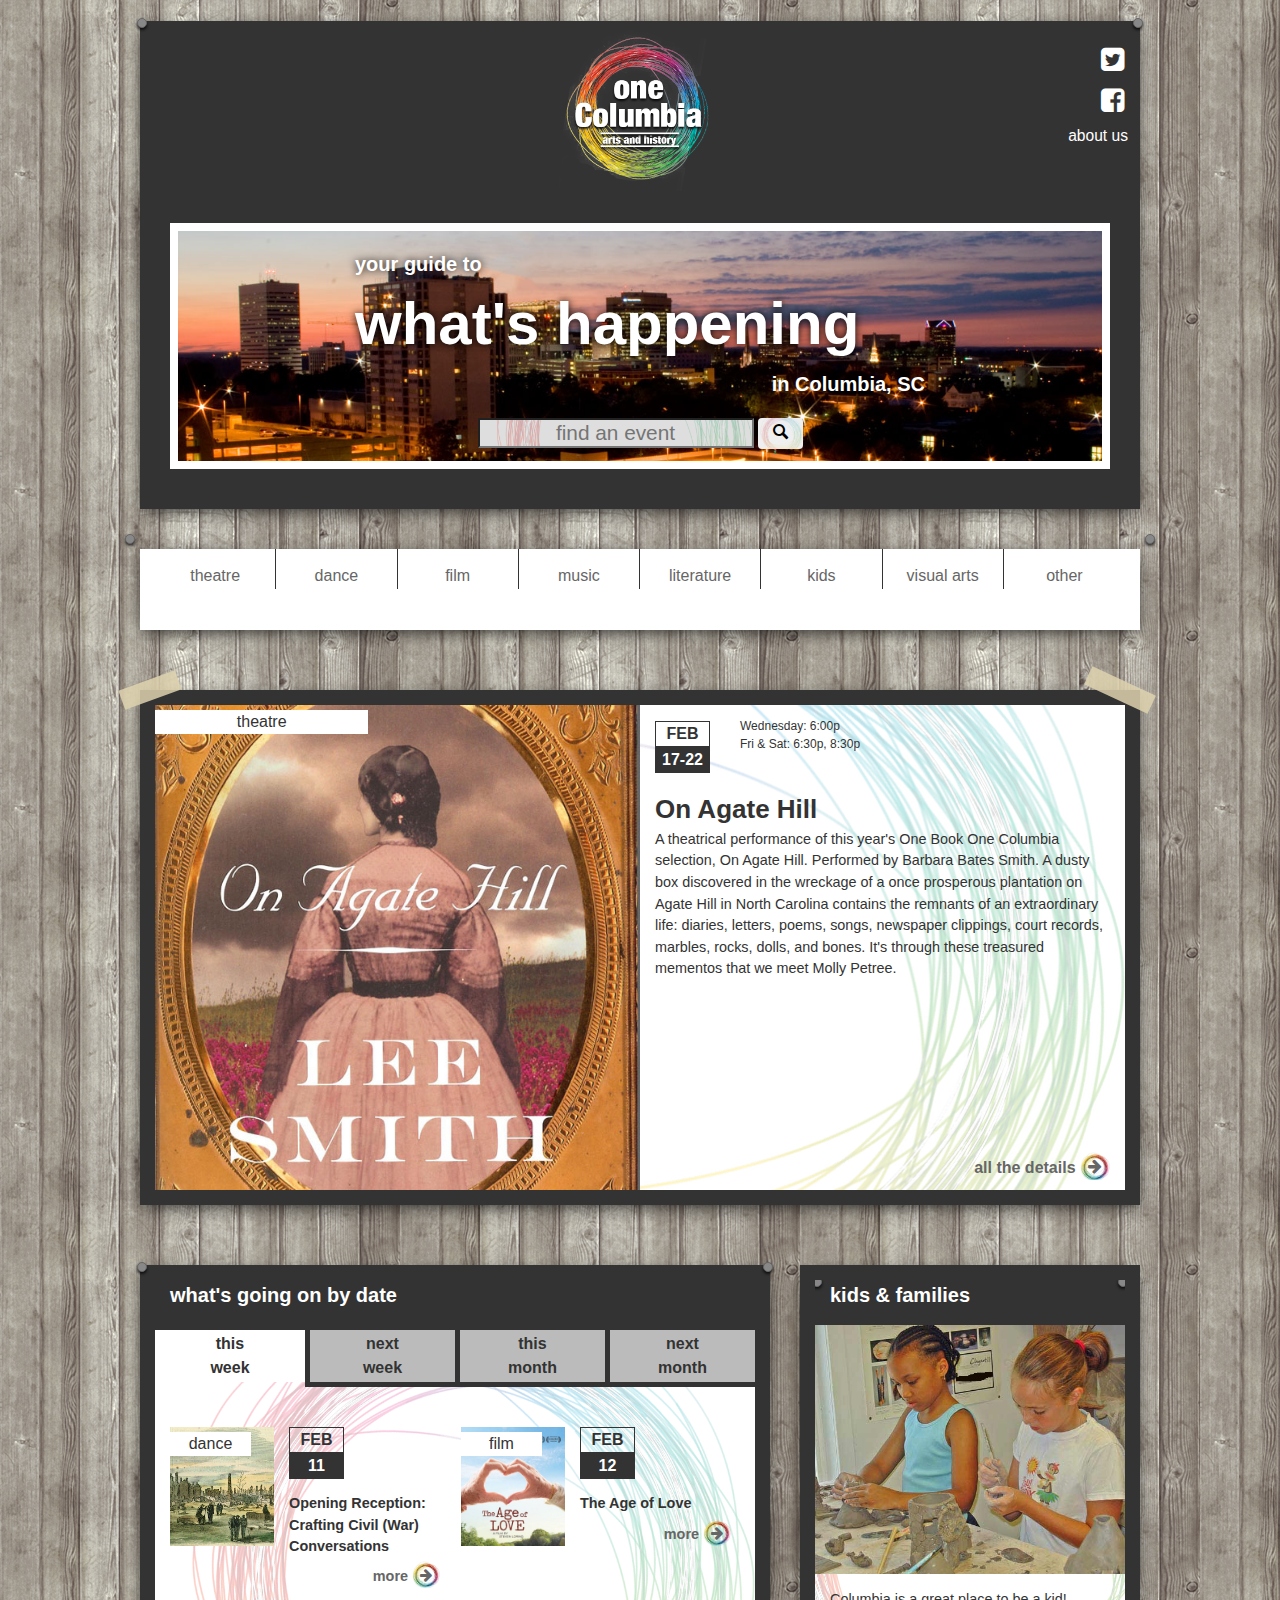
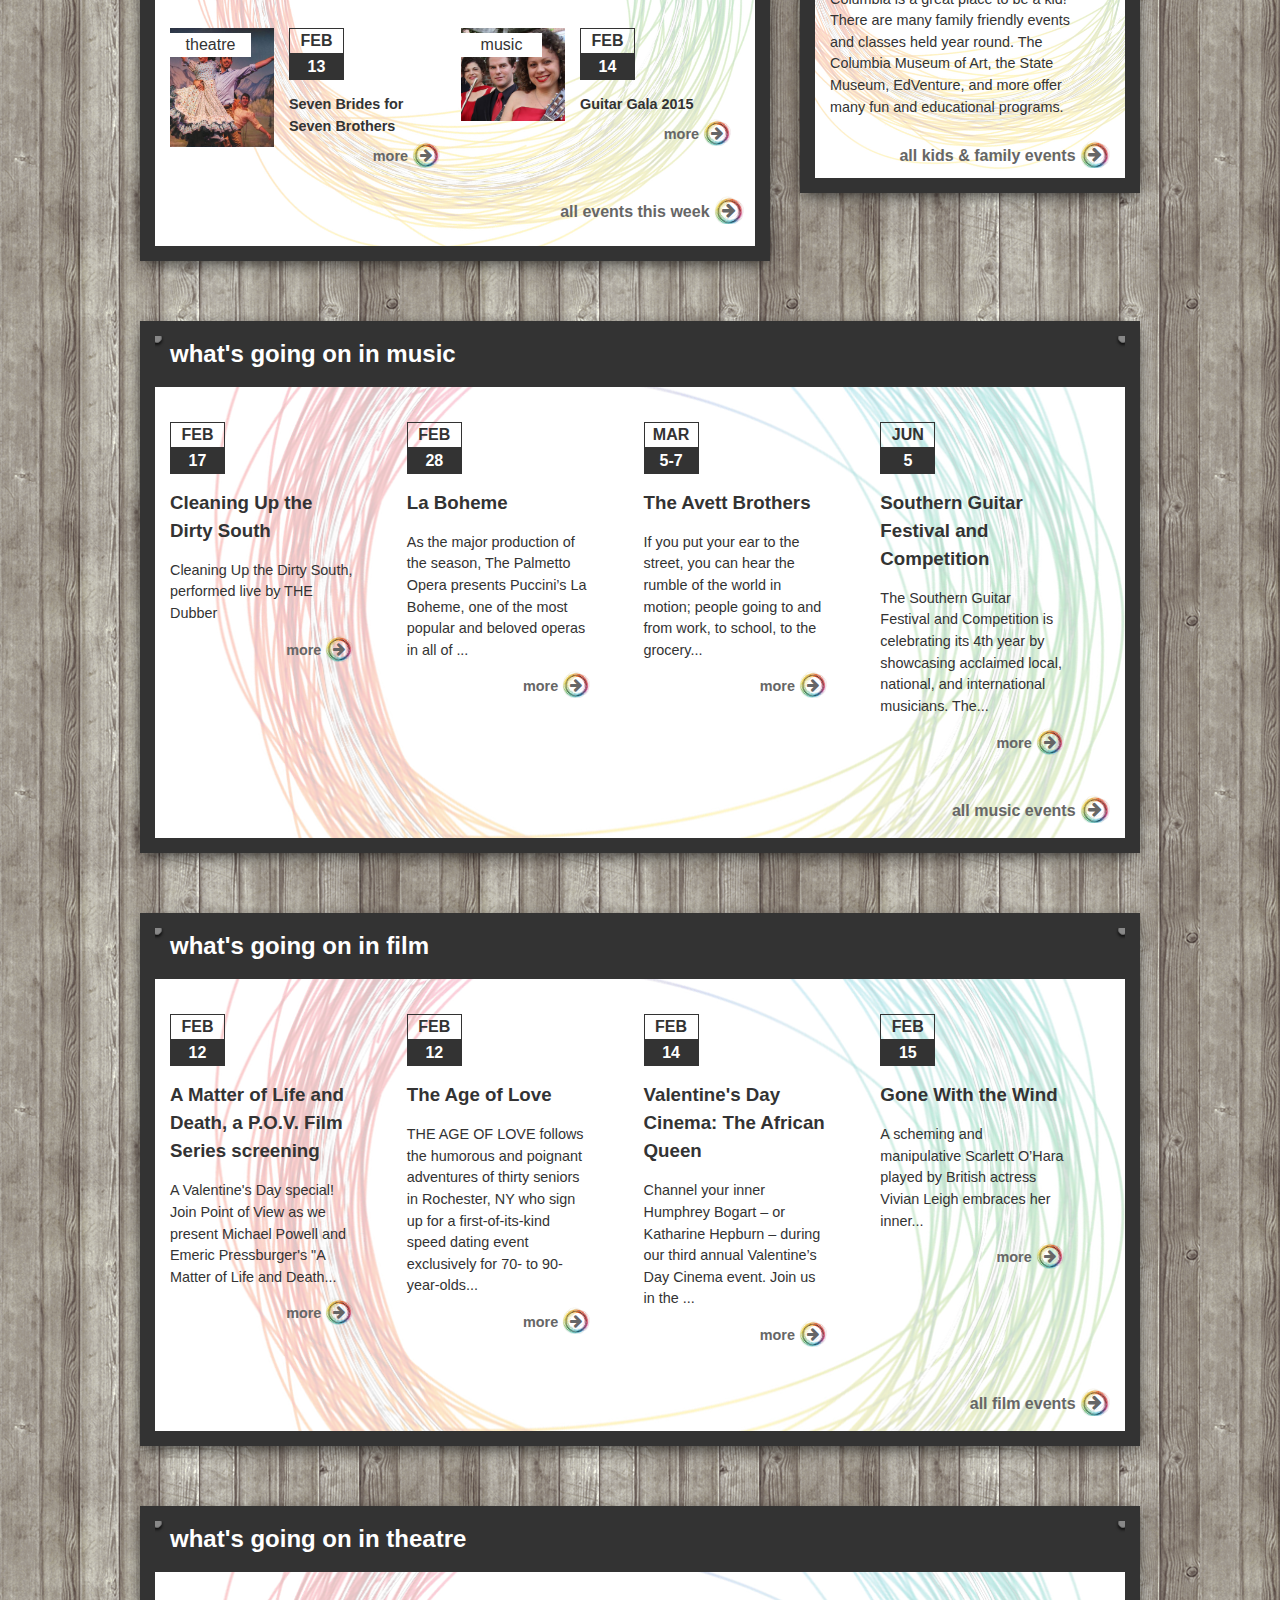
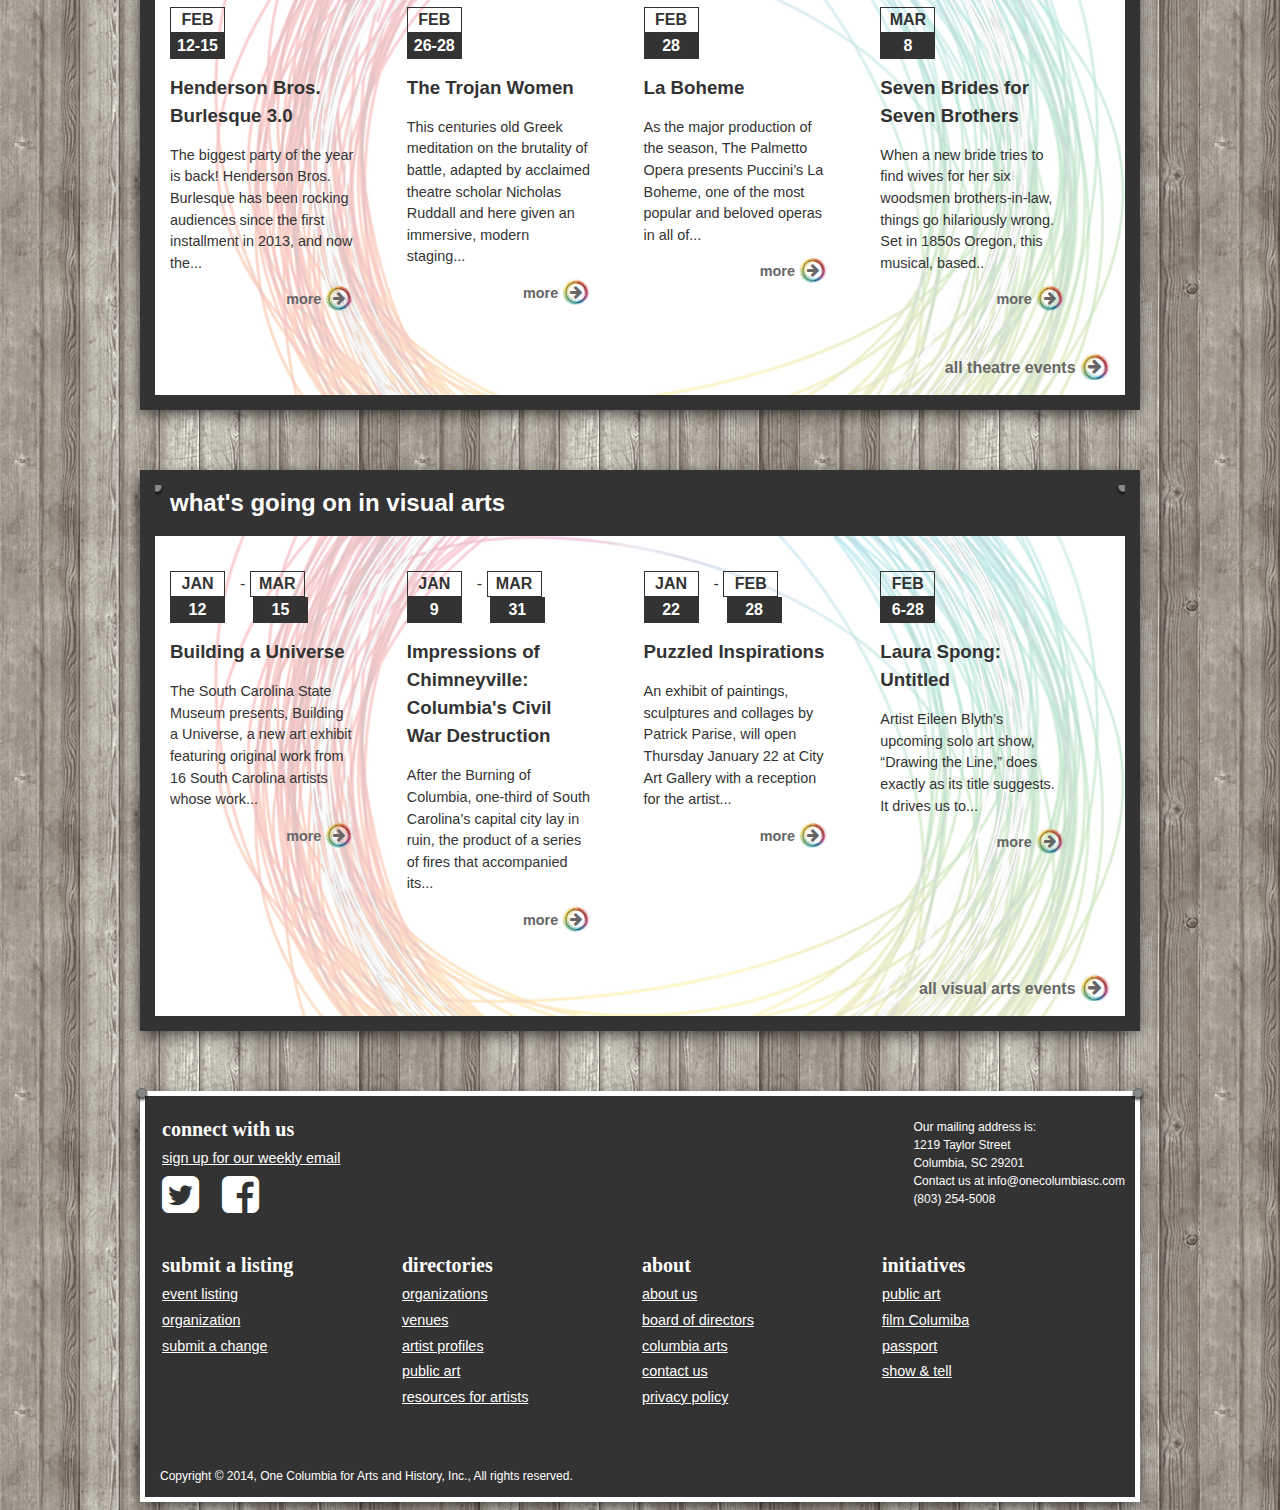
<file: index.html>
<!doctype html>  
<html class="no-js" lang="en">
<head>
    <meta charset="utf-8">
    <meta http-equiv="X-UA-Compatible" content="IE=edge">
    <title>one Columbia</title>
    <meta name="description" content="Your guide to what's happening in Columbia, SC.  All the best arts &amp; history events, including theatre, music, literature, and more.">
    <meta name="viewport" content="width=device-width, initial-scale=1">

    <link rel="apple-touch-icon" href="apple-touch-icon.png">
   


    <link rel="stylesheet" href="css/style.css">
    <script src="js/vendor/modernizr-2.8.3.min.js"></script>
</head>
<body class="home">
    <!--[if lt IE 8]>
        <p class="browserupgrade">You are using an <strong>outdated</strong> browser. Please <a href="http://browsehappy.com/">upgrade your browser</a> to improve your experience.</p>
    <![endif]-->
<div class="wrapper">
    <div class="tacks">
        <header>
            <h1 class="logoReplace"><a href="index.html">one Columbia</a></h1>
            <ul class="topNav">
                
                <li class="icon"><a href="#"><span class="icon-twitter-square"></span></a></li>
                <li class="icon"><a href="#"><span class="icon-facebook-square"></span></a></li>
                <li><a href="#">about us</a></li>
            </ul>
            <div class="imageUnder">
                <p class="textOver">your guide to <br><span class="huge">what's happening</span><br><span class="right"> in Columbia, SC</span></p>
                <form class="right"> <input type="text" placeholder="find an event">
                    <button><span class="icon-search"></span></button>
                </form>
            </div>
        
        </header>
    </div>

    <nav class="catNav clearfix">
        <h2 class="visuallyHidden">main navigation</h2>
        <div><a id="menuButton" class="menuButton">browse by <span class="icon-arrow-down"></span></a></div>
        <ul class="menuHide">
            <li><a href="theatre.html">theatre</a></li>
            <li><a href="#">dance</a></li>
            <li><a href="#">film</a></li>
            <li><a href="#">music</a></li>
            <li><a href="#">literature</a></li>
            <li><a href="#">kids</a></li>
            <li><a href="#">visual arts</a></li>
            <li><a href="#">other</a></li>
        </ul>
    </nav>
    
    <div class="tape">
        <section class="featEvent clearfix">
            <h2 class="visuallyHidden">Featured Event</h2>
            <img src="images/onagate.jpg" alt="photo of the book cover for On Agate Hill">
            <p class="typeTag">theatre</p>
            <p class="date"><span class="month">FEB</span><br><span class="date">17-22</span></p>
            <p class="times">Wednesday: 6:00p <br>Fri &amp; Sat: 6:30p, 8:30p</p>
            <h2>On Agate Hill</h2>
            <p class="description">A theatrical performance of this year's One Book One Columbia selection, On Agate Hill.  Performed by Barbara Bates Smith.  A dusty box discovered in the wreckage of a once prosperous plantation on Agate Hill in North Carolina contains the remnants of an extraordinary life: diaries, letters, poems, songs, newspaper clippings, court records, marbles, rocks, dolls, and bones. It's through these treasured mementos that we meet Molly Petree.</p>
            <a href="#" class="button">all the details <span class="icon-arrow-right"></span></a>

        </section>
    </div>
    
    <div class="tacks eventTack" id="date">
        <section class="eventsDate clearfix">
            <h2>what's going on by date</h2>
            <a class="active">this<br>week</a>
            <a>next<br>week</a>
            <a>this<br>month</a>
            <a>next<br>month</a>
            <div class="eventSmall">
                <img src="images/chimneyville.png" alt="old cityscape of Columbia">
                <p class="typeTag">dance</p>
                <p class="date"><span class="month">FEB</span><br><span class="date">11</span></p>
                <h3>Opening Reception: Crafting Civil (War) Conversations</h3>
                <a href="#" class="button">more <span class="icon-arrow-right"></span></a>
            </div>
        
            <div class="eventSmall">
                <img src="images/love.png" alt="movie poster for The Age of Love">
                <p class="typeTag">film</p>
                <p class="date"><span class="month">FEB</span><br><span class="date">12</span></p>
                <h3>The Age of Love</h3>
                <a href="#" class="button">more <span class="icon-arrow-right"></span></a>
            </div>
        
            <div class="eventSmall">
                <img src="images/7brides.jpg" alt="Seven Brides for Seven Brothers leading actors">
                <p class="typeTag">theatre</p>
                <p class="date"><span class="month">FEB</span><br><span class="date">13</span></p>
                <h3>Seven Brides for Seven Brothers</h3>
                <a href="#" class="button">more <span class="icon-arrow-right"></span></a>
            </div>
        
            <div class="eventSmall">
                <img src="images/guitar.png" alt="Guitar Gala performers">
                <p class="typeTag">music</p>
                <p class="date"><span class="month">FEB</span><br><span class="date">14</span></p>
                <h3>Guitar Gala 2015</h3>
                <a href="#" class="button">more <span class="icon-arrow-right"></span></a>
            </div>
            <a href="#" class="button">all events this week <span class="icon-arrow-right"></span></a>
        </section>
    </div>
    <section class="featCat tacks">
        <h2>kids &amp; families</h2>
        <img src="images/kidsfeature.jpg" alt="kids making pottery at a table">
        <p>Columbia is a great place to be a kid!  There are many family friendly events and classes held year round.  The Columbia Museum of Art, the State Museum, EdVenture, and more offer many fun and educational programs.</p>
        <a href="#" class="button">all kids &amp; family events <span class="icon-arrow-right"></span></a>

    </section>
    
    <section class="category1 tacks">
        <h2>what's going on in music</h2>
        <div class="eventText">
            <p class="date"><span class="month">FEB</span><br><span class="date">17</span></p>
            <h3>Cleaning Up the Dirty South</h3>
            <p class="description">Cleaning Up the Dirty South, performed live by THE Dubber</p>
            <a href="#" class="button">more <span class="icon-arrow-right"></span></a>
        </div>
        <div class="eventText">
            <p class="date"><span class="month">FEB</span><br><span class="date">28</span></p>
            <h3>La Boheme</h3>
            <p class="description">As the major production of the season, The Palmetto Opera presents Puccini’s La Boheme, one of the most popular and beloved operas in all of ...</p>
            <a href="#" class="button">more <span class="icon-arrow-right"></span></a>
        </div>
        <div class="eventText">
            <p class="date"><span class="month">mar</span><br><span class="date">5-7</span></p>
            <h3>The Avett Brothers</h3>
            <p class="description">If you put your ear to the street, you can hear the rumble of the world in motion; people going to and from work, to school, to the grocery...</p>
            <a href="#" class="button">more <span class="icon-arrow-right"></span></a>
        </div>
        <div class="eventText">
            <p class="date"><span class="month">Jun</span><br><span class="date">5</span></p>
            <h3>Southern Guitar Festival and Competition</h3>
            <p class="description">The Southern Guitar Festival and Competition is celebrating its 4th year by showcasing acclaimed local, national, and international musicians. The...</p>
            <a href="#" class="button">more <span class="icon-arrow-right"></span></a>
        </div>
        <a href="#" class="button">all music events <span class="icon-arrow-right"></span></a>
    </section>

    <section class="category2 tacks">
        <h2>what's going on in film</h2>
        <div class="eventText">
            <p class="date"><span class="month">FEB</span><br><span class="date">12</span></p>
            <h3>A Matter of Life and Death, a P.O.V. Film Series screening</h3>
            <p class="description">A Valentine's Day special! Join Point of View as we present Michael Powell and Emeric Pressburger's "A Matter of Life and Death...</p>
            <a href="#" class="button">more <span class="icon-arrow-right"></span></a>
        </div>
        <div class="eventText">
            <p class="date"><span class="month">FEB</span><br><span class="date">12</span></p>
            <h3>The Age of Love</h3>
            <p class="description">THE AGE OF LOVE follows the humorous and poignant adventures of thirty seniors in Rochester, NY who sign up for a first-of-its-kind speed dating event exclusively for 70- to 90-year-olds...</p>
            <a href="#" class="button">more <span class="icon-arrow-right"></span></a>
        </div>
        <div class="eventText">
            <p class="date"><span class="month">feb</span><br><span class="date">14</span></p>
            <h3>Valentine's Day Cinema: The African Queen</h3>
            <p class="description">Channel your inner Humphrey Bogart – or Katharine Hepburn – during our third annual Valentine’s Day Cinema event. Join us in the ...</p>
            <a href="#" class="button">more <span class="icon-arrow-right"></span></a>
        </div>
        <div class="eventText">
            <p class="date"><span class="month">feb</span><br><span class="date">15</span></p>
            <h3>Gone With the Wind</h3>
            <p class="description">A scheming and manipulative Scarlett O’Hara played by British actress Vivian Leigh embraces her inner...</p>
            <a href="#" class="button">more <span class="icon-arrow-right"></span></a>
        </div>
        <a href="#" class="button">all film events <span class="icon-arrow-right"></span></a>
    </section>

    <section class="category3 tacks">
        <h2><a href="theatre.html">what's going on in theatre</a></h2>
        <div class="eventText">
            <p class="date"><span class="month">FEB</span><br><span class="date">12-15</span></p>
            <h3>Henderson Bros. Burlesque 3.0</h3>
            <p class="description">The biggest party of the year is back! Henderson Bros. Burlesque has been rocking audiences since the first installment in 2013, and now the...</p>
            <a href="#" class="button">more <span class="icon-arrow-right"></span></a>
        </div>
        <div class="eventText">
            <p class="date"><span class="month">FEB</span><br><span class="date">26-28</span></p>
            <h3>The Trojan Women</h3>
            <p class="description">This centuries old Greek meditation on the brutality of battle, adapted by acclaimed theatre scholar Nicholas Ruddall and here given an immersive, modern staging...</p>
            <a href="#" class="button">more <span class="icon-arrow-right"></span></a>
        </div>
        <div class="eventText">
            <p class="date"><span class="month">feb</span><br><span class="date">28</span></p>
            <h3>La Boheme</h3>
            <p class="description">As the major production of the season, The Palmetto Opera presents Puccini’s La Boheme, one of the most popular and beloved operas in all of...</p>
            <a href="#" class="button">more <span class="icon-arrow-right"></span></a>
        </div>
        <div class="eventText">
            <p class="date"><span class="month">mar</span><br><span class="date">8</span></p>
            <h3>Seven Brides for Seven Brothers</h3>
            <p class="description">When a new bride tries to find wives for her six woodsmen brothers-in-law, things go hilariously wrong. Set in 1850s Oregon, this musical, based..</p>
            <a href="#" class="button">more <span class="icon-arrow-right"></span></a>
        </div>
        <a href="theatre.html" class="button">all theatre events <span class="icon-arrow-right"></span></a>
    </section>

    <section class="category4 tacks">
        <h2>what's going on in visual arts</h2>
        <div class="eventText">
        <p class="date"><span class="month">jan</span><br><span class="date">12</span></p><p class="date2">- <span class="month">mar</span><br><span class="date">15</span></p>
            <h3 class="twoDates">Building a Universe</h3>
            <p class="description">The South Carolina State Museum presents, Building a Universe, a new art exhibit featuring original work from 16 South Carolina artists whose work...</p>
            <a href="#" class="button">more <span class="icon-arrow-right"></span></a>
        </div>
        <div class="eventText">
            <p class="date"><span class="month">jan</span><br><span class="date">9</span><p class="date2">- <span class="month">mar</span><br><span class="date">31</span></p>
            <h3 class="twoDates">Impressions of Chimneyville: Columbia's Civil War Destruction</h3>
            <p class="description">After the Burning of Columbia, one-third of South Carolina’s capital city lay in ruin, the product of a series of fires that accompanied its...</p>
            <a href="#" class="button">more <span class="icon-arrow-right"></span></a>
        </div>
        <div class="eventText">
        <p class="date"><span class="month">jan</span><br><span class="date">22</span><p class="date2">- <span class="month">feb</span><br><span class="date">28</span></p>
            <h3 class="twoDates">Puzzled Inspirations</h3>
            <p class="description">An exhibit of paintings, sculptures and collages by Patrick Parise, will open Thursday January 22 at City Art Gallery with a reception for the artist...</p>
            <a href="#" class="button">more <span class="icon-arrow-right"></span></a>
        </div>
        <div class="eventText">
        <p class="date"><span class="month">feb</span><br><span class="date">6-28</span></p>
            <h3>Laura Spong: Untitled</h3>
            <p class="description">Artist Eileen Blyth’s upcoming solo art show, “Drawing the Line,” does exactly as its title suggests. It drives us to...</p>
            <a href="#" class="button">more <span class="icon-arrow-right"></span></a>
        </div>
        <a href="#" class="button">all visual arts events <span class="icon-arrow-right"></span></a>
    </section>

    <div class="tacks">
        <footer>
            <nav>
                <h2 class="visuallyHidden">footer navigation</h2>
                <ul class="connect">
                    <li>connect with us</li>
                    <li><a href="#">sign up for our weekly email</a></li>
                    <li><a href="#"><span class="icon-twitter-square"></span></a></li>
                    <li class="icon"><a href="#"><span class="icon-facebook-square"></span></a></li>
                </ul>
                
                <ul>
                    <li>submit a listing</li>
                    <li><a href="#">event listing</a></li>
                    <li><a href="#">organization</a></li>
                    <li><a href="#">submit a change</a></li>
                </ul>
                <ul>
                    <li>directories</li>
                    <li><a href="#">organizations</a></li>
                    <li><a href="#">venues</a></li>
                    <li><a href="#">artist profiles</a></li>
                    <li><a href="#">public art</a></li>
                    <li><a href="#">resources for artists</a></li>
                </ul>
                <ul>
                    <li>about</li>
                    <li><a href="#">about us</a></li>
                    <li><a href="#">board of directors</a></li>
                    <li><a href="#">columbia arts</a></li>
                    <li><a href="#">contact us</a></li>
                    <li><a href="#">privacy policy</a></li>
                </ul>
                <ul>
                    <li>initiatives</li>
                    <li><a href="#">public art</a></li>
                    <li><a href="#">film Columiba</a></li>
                    <li><a href="#">passport</a></li>
                    <li><a href="#">show &amp; tell</a></li>
                </ul>
                <p class="address">Our mailing address is: <br>
                    1219 Taylor Street <br> Columbia, SC 29201 <br>
        
                    Contact us at info@onecolumbiasc.com  <br>
                     (803) 254-5008</p>
                <p class="copyright">Copyright © 2014, One Columbia for Arts and History, Inc., All rights reserved.</p>
                
            </nav>
        </footer>
    </div>
</div><!--   end wrapper -->


    <script src="//ajax.googleapis.com/ajax/libs/jquery/1.11.2/jquery.min.js"></script>
    <script>window.jQuery || document.write('<script src="js/vendor/jquery-1.11.2.min.js"><\/script>')</script>
    <script src="js/plugins.js"></script>
    <script src="js/main.js"></script>
</body> 
</html>
</file>
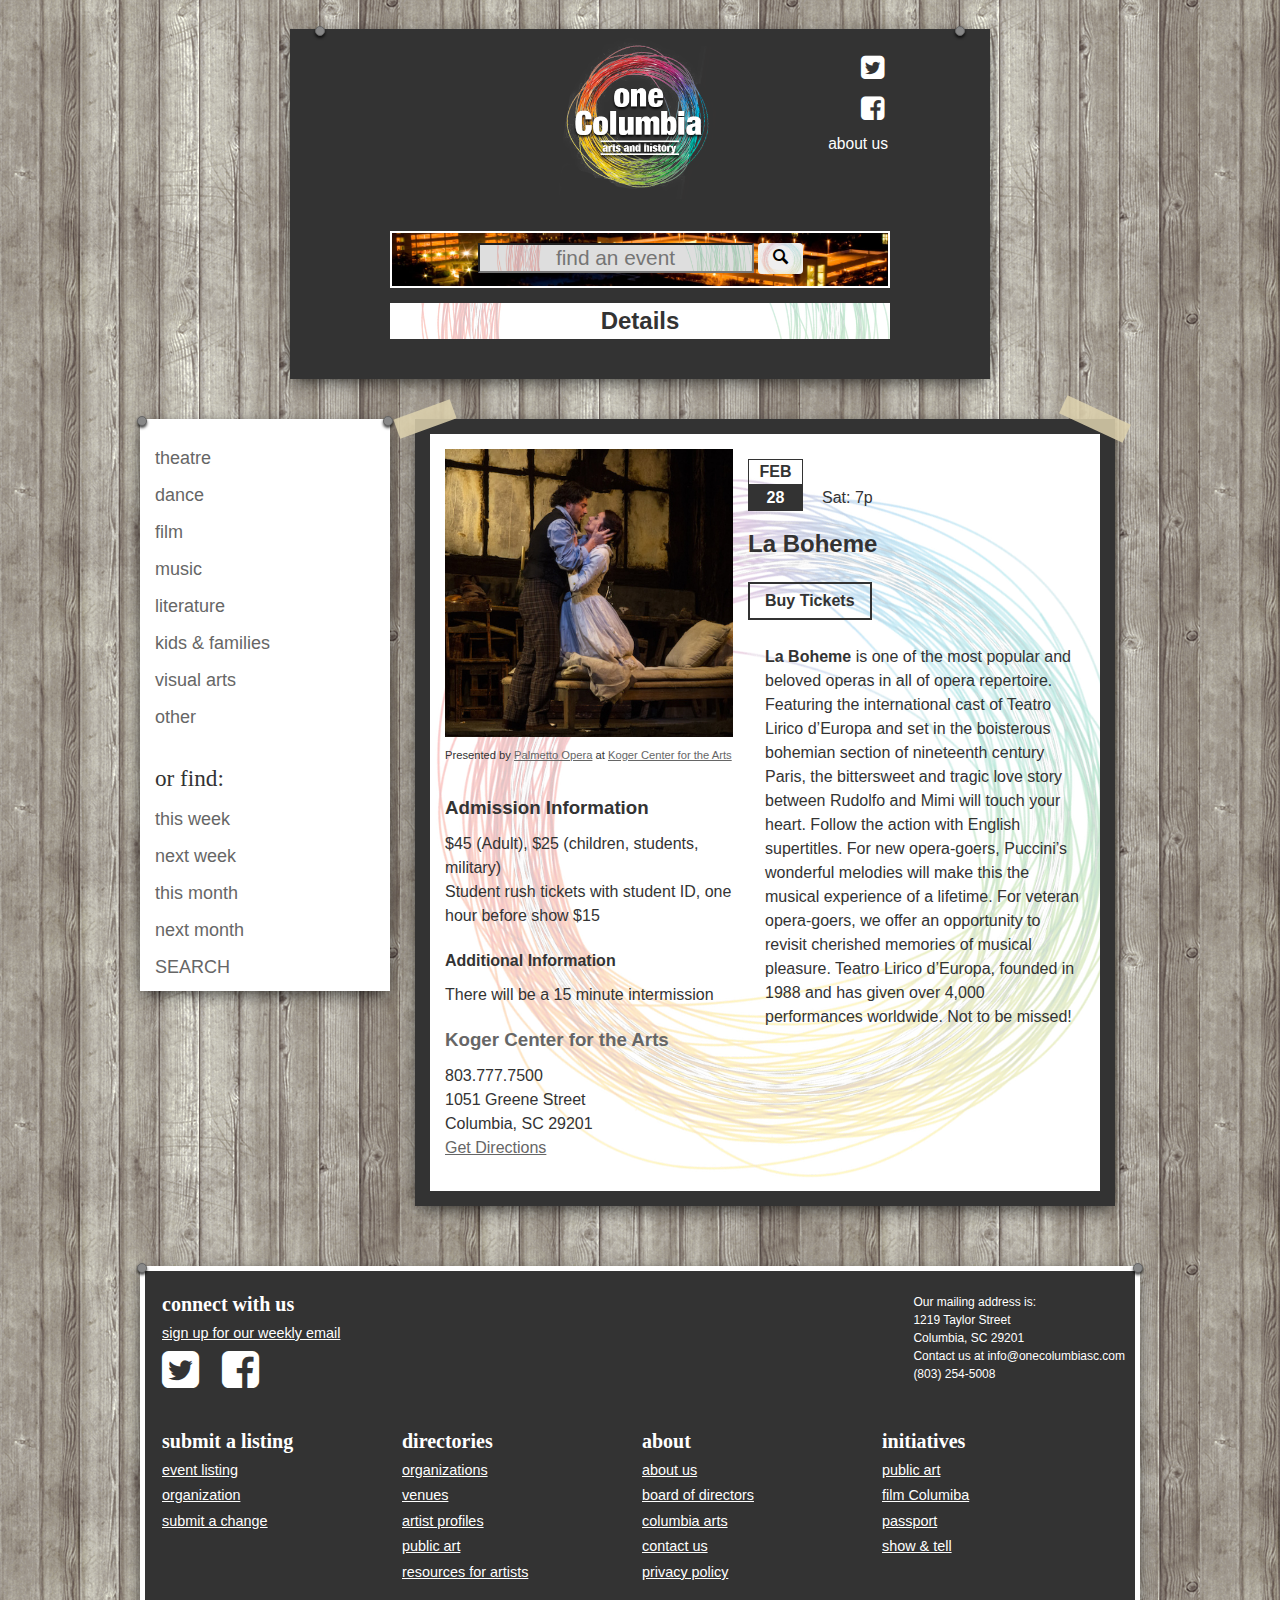
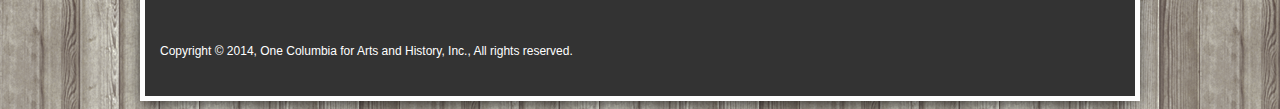
<file: laboheme.html>
<!doctype html>  
<html class="no-js" lang="en">
<head>
    <meta charset="utf-8">
    <meta http-equiv="X-UA-Compatible" content="IE=edge">
    <title>La Boheme</title>
    <meta name="description" content="Your guide to what's happening in Columbia, SC.  Details for the opera, La Boheme">
    <meta name="viewport" content="width=device-width, initial-scale=1">

    <link rel="apple-touch-icon" href="apple-touch-icon.png">
    <!-- Place favicon.ico in the root directory -->


    <link rel="stylesheet" href="css/style.css">
    <script src="js/vendor/modernizr-2.8.3.min.js"></script>
</head>
<body class="detail">
    <!--[if lt IE 8]>
        <p class="browserupgrade">You are using an <strong>outdated</strong> browser. Please <a href="http://browsehappy.com/">upgrade your browser</a> to improve your experience.</p>
    <![endif]-->
    <div class="wrapper clearfix">
         <header>
            <div class="tacks">
                <h1 class="logoReplace"><a href="index.html">one Columbia</a></h1>
                <ul class="topNav">
                    
                    <li class="icon"><a href="#"><span class="icon-twitter-square"></span></a></li>
                    <li class="icon"><a href="#"><span class="icon-facebook-square"></span></a></li>
                    <li><a href="#">about us</a></li>
                </ul>
                <div class="imageUnder">
                    <form class="right"> <input type="text" placeholder="find an event">
                        <button><span class="icon-search"></span></button>
                    </form>
                </div>
                <h2>Details</h2>
             </div>
       </header>
        

        <nav class="catNav tacks">
            <h2 class="visuallyHidden">main navigation</h2>
            <div><a id="menuButton" class="menuButton">browse by <span class="icon-arrow-down"></span></a></div>
            <ul class="menuHide">
                <li><a href="theatre.html">theatre</a></li>
                <li><a href="#">dance</a></li>
                <li><a href="#">film</a></li>
                <li><a href="#">music</a></li>
                <li><a href="#">literature</a></li>
                <li><a href="#">kids &amp; families</a></li>
                <li><a href="#">visual arts</a></li>
                <li><a href="#">other</a></li>
            
                <li class="liCat">or find:</li>
                <li><a href="#">this week</a></li>
                <li><a href="#">next week</a></li>
                <li><a href="#">this month</a></li>
                <li><a href="#">next month</a></li>
                <li><a href="#">SEARCH</a></li>
            </ul>
        </nav>
        
    
        <div class="tape">
            <main class="eventDetail">
                <section class="primary clearfix">
                    <div class="img"><img src="images/laboheme.png" alt="lead actors in La Boheme">
                    <p class="credit">Presented by <a href="#">Palmetto Opera</a> at <a href="#">Koger Center for the Arts</a></p>
                    </div>
                    <p class="date"><span class="month">FEB</span><br><span class="date">28</span></p>
                    
                    <p class="times">Sat: 7p</p>
                    <h2>La Boheme</h2>
                    <a href="#" class="button tickets">Buy Tickets</a>
                    <p class="description"><strong>La Boheme</strong> is one of the most popular and beloved operas in all of opera repertoire. Featuring the international cast of Teatro Lirico d’Europa and set in the boisterous bohemian section of nineteenth century Paris, the bittersweet and tragic love story between Rudolfo and Mimi will touch your heart.  Follow the action with English supertitles. For new opera-goers, Puccini’s wonderful melodies will make this the musical experience of a lifetime. For veteran opera-goers, we offer an opportunity to revisit cherished memories of musical pleasure. Teatro Lirico d’Europa, founded in 1988 and has given over 4,000 performances worldwide.  Not to be missed!</p>
                    <div class="additional">
                        <h3>Admission Information</h3>
                        <p>$45 (Adult), $25 (children, students, military) <br>
                            Student rush tickets with student ID, one hour before show $15</p>
            
                        <h4>Additional Information</h4>
                        <p>There will be a 15 minute intermission</p>
                        <div class="location">
                            <h3><a href="#" class="button">Koger Center for the Arts</a></h3>
                            <p>803.777.7500 <br>1051 Greene Street <br>Columbia, SC 29201 <br><a href="#">Get Directions</a> </p>
                        </div>
                    </div>    
            
                </section>
            
            </main>
        </div>
        <div class="tacks">
            <footer>
                <nav>
                    <h2 class="visuallyHidden">footer navigation</h2>
                    <ul class="connect">
                        <li>connect with us</li>
                        <li><a href="#">sign up for our weekly email</a></li>
                        <li><a href="#"><span class="icon-twitter-square"></span></a></li>
                        <li class="icon"><a href="#"><span class="icon-facebook-square"></span></a></li>
                    </ul>
                    
                    <ul>
                        <li>submit a listing</li>
                        <li><a href="#">event listing</a></li>
                        <li><a href="#">organization</a></li>
                        <li><a href="#">submit a change</a></li>
                    </ul>
                    <ul>
                        <li>directories</li>
                        <li><a href="#">organizations</a></li>
                        <li><a href="#">venues</a></li>
                        <li><a href="#">artist profiles</a></li>
                        <li><a href="#">public art</a></li>
                        <li><a href="#">resources for artists</a></li>
                    </ul>
                    <ul>
                        <li>about</li>
                        <li><a href="#">about us</a></li>
                        <li><a href="#">board of directors</a></li>
                        <li><a href="#">columbia arts</a></li>
                        <li><a href="#">contact us</a></li>
                        <li><a href="#">privacy policy</a></li>
                    </ul>
                    <ul>
                        <li>initiatives</li>
                        <li><a href="#">public art</a></li>
                        <li><a href="#">film Columiba</a></li>
                        <li><a href="#">passport</a></li>
                        <li><a href="#">show &amp; tell</a></li>
                    </ul>
                    <p class="copyright">Copyright © 2014, One Columbia for Arts and History, Inc., All rights reserved.</p>
                    <p class="address">Our mailing address is: <br>
                        1219 Taylor Street <br> Columbia, SC 29201 <br>
            
                        Contact us at info@onecolumbiasc.com  <br>
                         (803) 254-5008</p>x
                </nav>
            </footer>
        </div>


    </div><!--   end wrapper -->

    <script src="//ajax.googleapis.com/ajax/libs/jquery/1.11.2/jquery.min.js"></script>
    <script>window.jQuery || document.write('<script src="js/vendor/jquery-1.11.2.min.js"><\/script>')</script>
    <script src="js/plugins.js"></script>
    <script src="js/main.js"></script>
</body> 
</html>
</file>
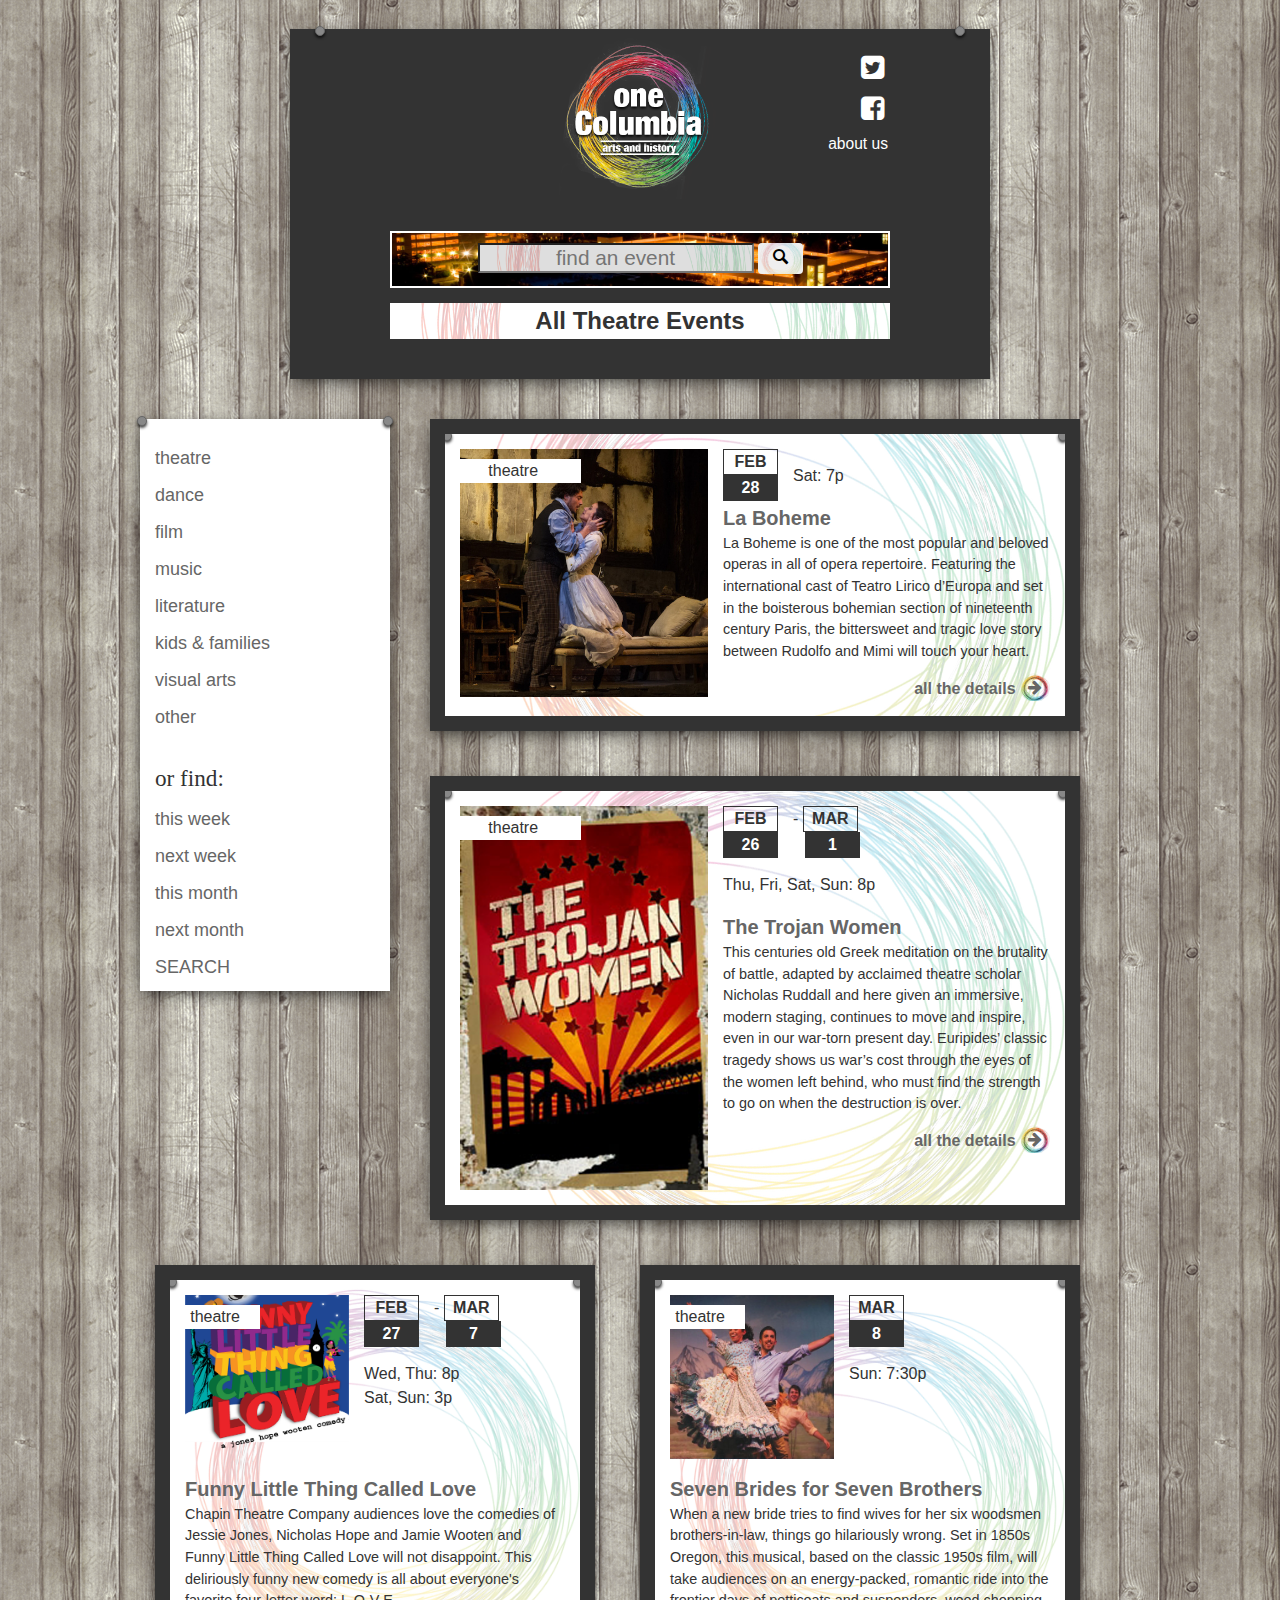
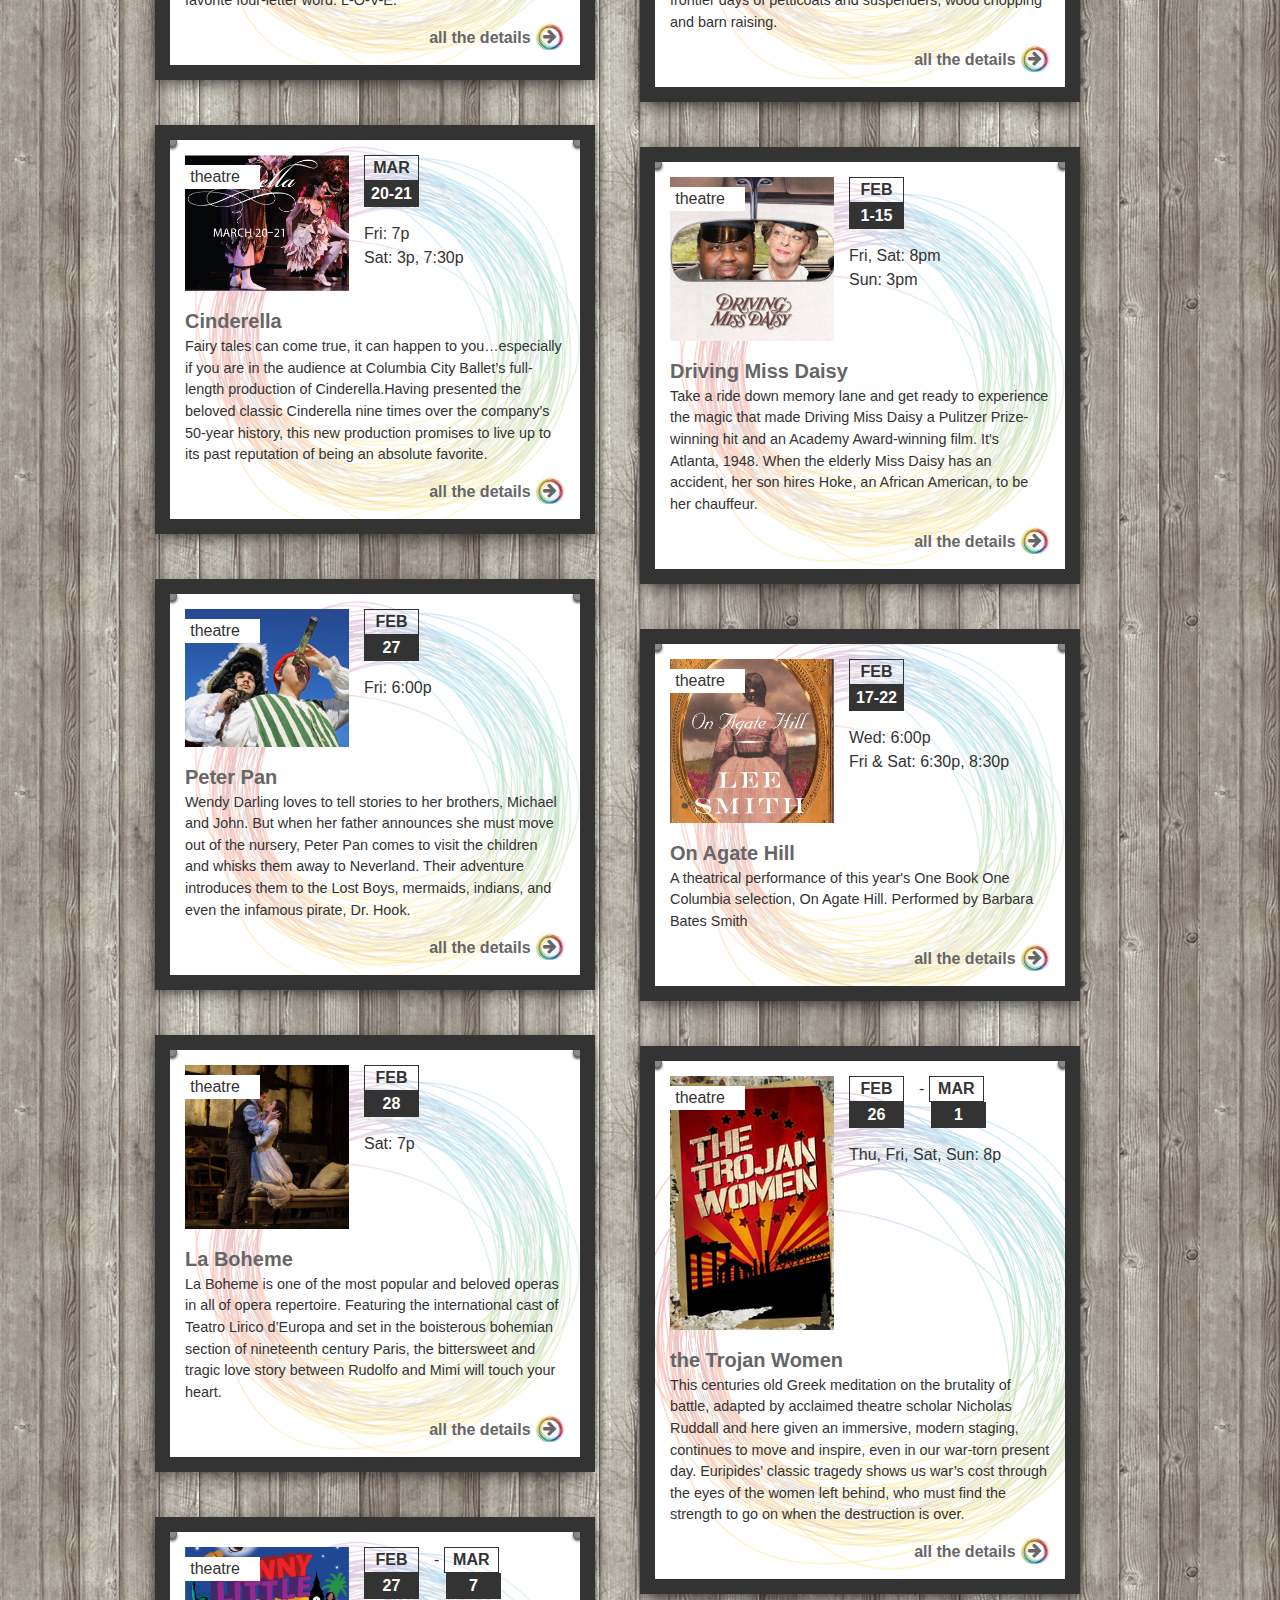
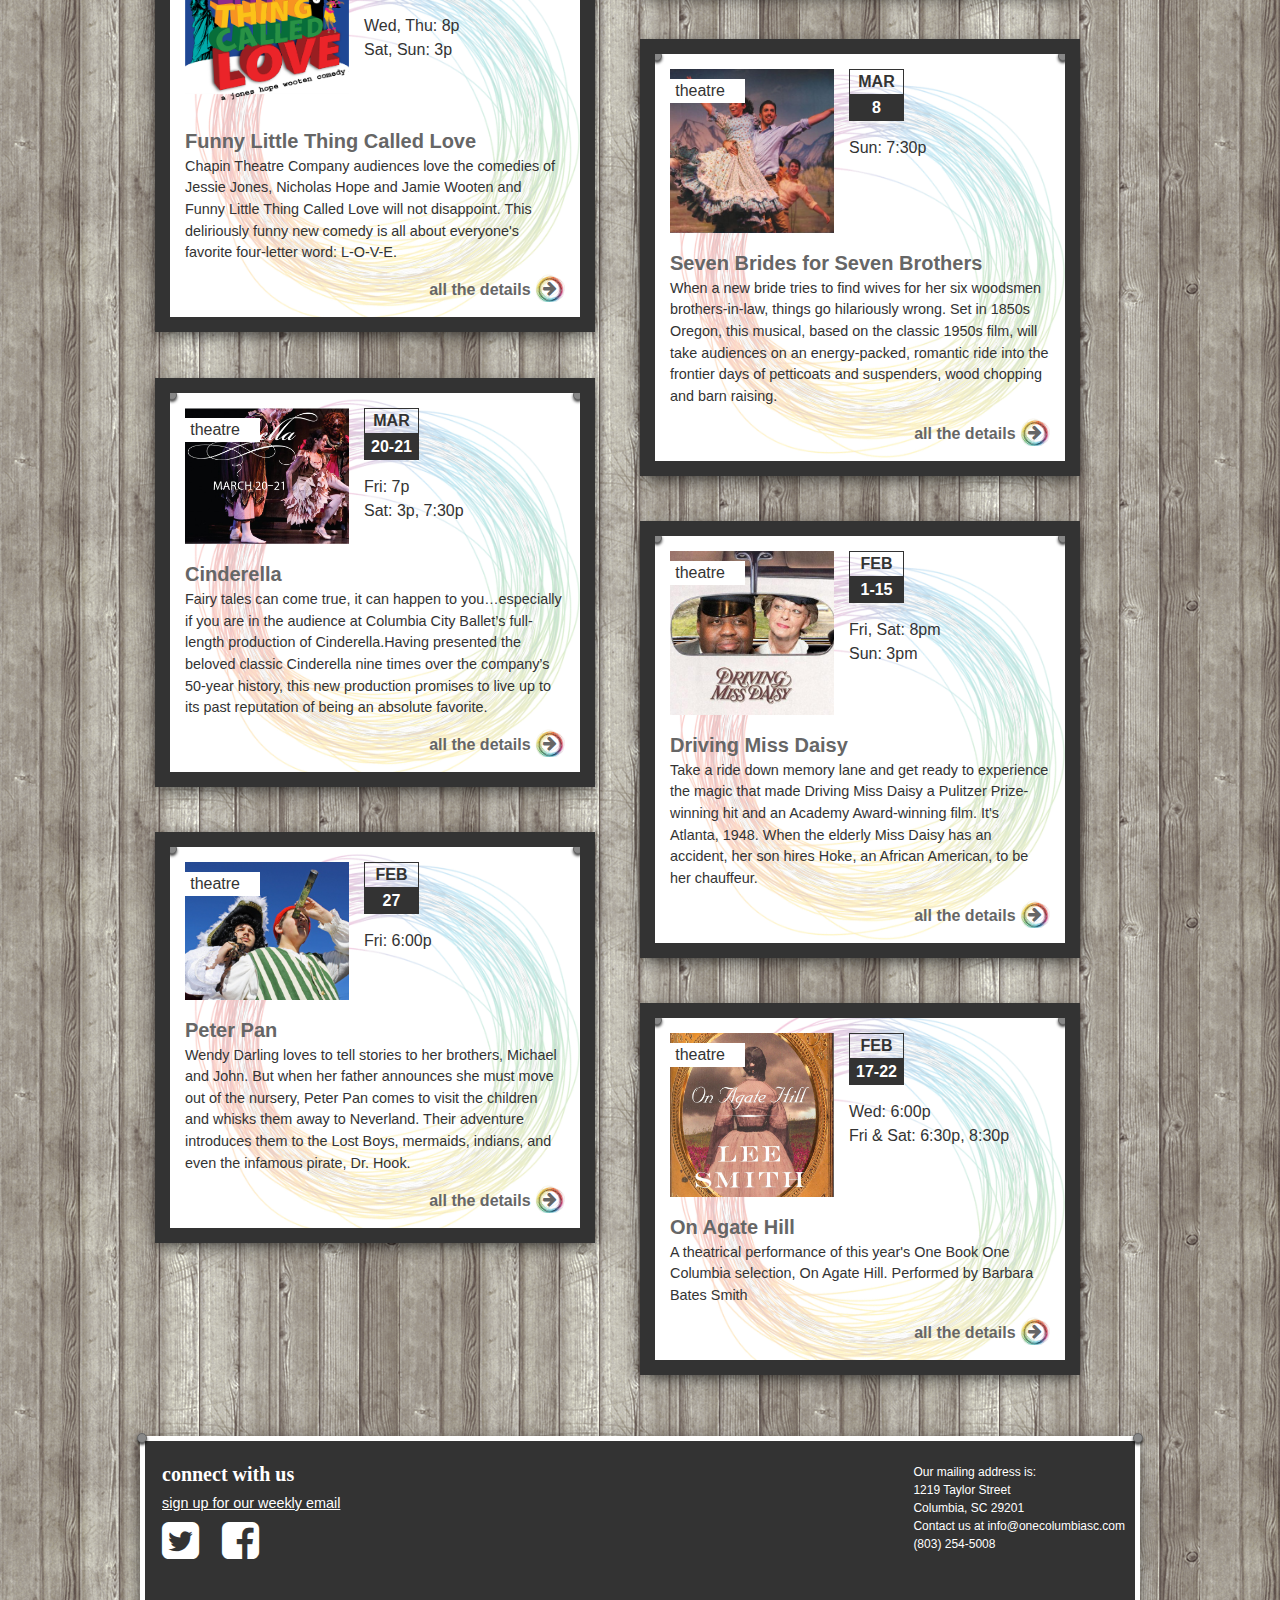
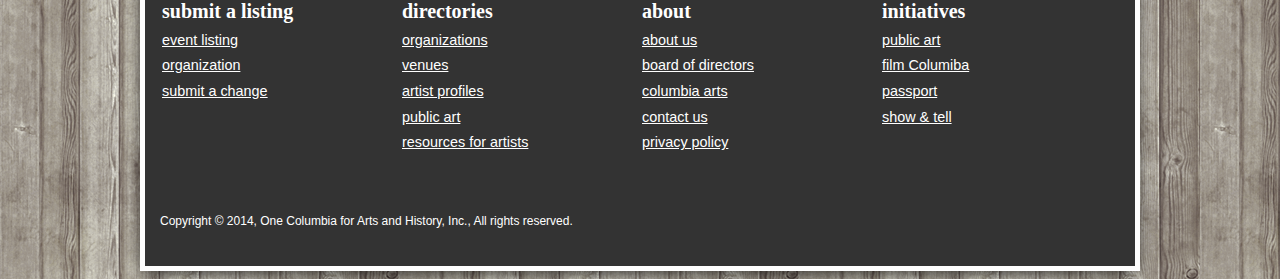
<file: theatre.html>
<!doctype html>  
<html class="no-js" lang="en">
<head>
    <meta charset="utf-8">
    <meta http-equiv="X-UA-Compatible" content="IE=edge">
    <title>Theatre</title>
    <meta name="description" content="Your guide to what's happening in Columbia, SC.  Upcoming events in Theatre">
    <meta name="viewport" content="width=device-width, initial-scale=1">

    <link rel="apple-touch-icon" href="apple-touch-icon.png">
    <!-- Place favicon.ico in the root directory -->


    <link rel="stylesheet" href="css/style.css">
    <script src="js/vendor/modernizr-2.8.3.min.js"></script>
</head>
<body class="landing">
    <!--[if lt IE 8]>
        <p class="browserupgrade">You are using an <strong>outdated</strong> browser. Please <a href="http://browsehappy.com/">upgrade your browser</a> to improve your experience.</p>
    <![endif]-->
<div class="wrapper clearfix">
    <header>
        <div class="tacks">
            <h1 class="logoReplace"><a href="index.html">one Columbia</a></h1>
            <ul class="topNav">
                
                <li class="icon"><a href="#"><span class="icon-twitter-square"></span></a></li>
                <li class="icon"><a href="#"><span class="icon-facebook-square"></span></a></li>
                <li><a href="#">about us</a></li>
            </ul>
            <div class="imageUnder">
                        <form class="right"> <input type="text" placeholder="find an event">
                            <button><span class="icon-search"></span></button>
                        </form>
                    </div>
            <h2>All Theatre Events</h2>
        </div>
    </header>
    
            <nav class="catNav tacks">
                <h2 class="visuallyHidden">main navigation</h2>
                <div><a id="menuButton" class="menuButton">events by category <span class="icon-arrow-down"></span></a></div>
                <ul class="menuHide">
                    <li><a href="theatre.html">theatre</a></li>
                    <li><a href="#">dance</a></li>
                    <li><a href="#">film</a></li>
                    <li><a href="#">music</a></li>
                    <li><a href="#">literature</a></li>
                    <li><a href="#">kids &amp; families</a></li>
                    <li><a href="#">visual arts</a></li>
                    <li><a href="#">other</a></li>
                
                    <li class="liCat">or find:</li>
                    <li><a href="#">this week</a></li>
                    <li><a href="#">next week</a></li>
                    <li><a href="#">this month</a></li>
                    <li><a href="#">next month</a></li>
                    <li><a href="#">SEARCH</a></li>
                </ul>
            </nav>
        
        <main>
            
            <section class="event1 clearfix tacks">
    
                <img src="images/laboheme.png" alt="lead actors in La Boheme">
                <p class="typeTag">theatre</p>
                <p class="date"><span class="month">FEB</span><br><span class="date">28</span></p>
                <p class="times">Sat: 7p</p>
                <h2><a href="laboheme.html">La Boheme</a></h2>
                <p class="description">La Boheme is one of the most popular and beloved operas in all of opera repertoire. Featuring the international cast of Teatro Lirico d’Europa and set in the boisterous bohemian section of nineteenth century Paris, the bittersweet and tragic love story between Rudolfo and Mimi will touch your heart.</p>
                <a href="laboheme.html" class="button">all the details <span class="icon-arrow-right"></span></a>
    
            </section>
    
            <section class="event clearfix tacks">
                <img src="images/trojanwomen.png" alt="Poster of The Trojan Women">
                <p class="typeTag">theatre</p>
                <p class="date"><span class="month">FEB</span><br><span class="date">26</span></p><p class="date2">- <span class="month">MAR</span><span class="date">1</span></p>
                <p class="times">Thu, Fri, Sat, Sun: 8p</p>
                <h2><a href="#">The Trojan Women</a></h2>
                <p class="description">This centuries old Greek meditation on the brutality of battle, adapted by acclaimed theatre scholar Nicholas Ruddall and here given an immersive, modern staging, continues to move and inspire, even in our war-torn present day. Euripides’ classic tragedy shows us war’s cost through the eyes of the women left behind, who must find the strength to go on when the destruction is over.</p>
                <a href="#" class="button">all the details <span class="icon-arrow-right"></span></a>
    
            </section>
    
            <div id="container" class="container">
                <section class="eventS clearfix tacks">
                  
                    <img src="images/funnylittlething.png" alt="poster for show Funny Little Thing Called Love">
                    <p class="typeTag">theatre</p>
                    <p class="date"><span class="month">FEB</span><br><span class="date">27</span></p><p class="date2">- <span class="month">MAR</span><span class="date">7</span></p>
                    <p class="times">Wed, Thu: 8p <br> Sat, Sun: 3p</p>
                    <h2><a href="#">Funny Little Thing Called Love</a></h2>
                    <p class="description">Chapin Theatre Company audiences love the comedies of Jessie Jones, Nicholas Hope and Jamie Wooten and Funny Little Thing Called Love will not disappoint. This deliriously funny new comedy is all about everyone's favorite four-letter word: L-O-V-E.</p>
                    <a href="#" class="button">all the details <span class="icon-arrow-right"></span></a>
                    
                </section>
                    
                <section class="eventS clearfix tacks">
                    
                    <img src="images/7brides.jpg" alt="lead actors from 7 Brides for 7 Brothers">
                    <p class="typeTag">theatre</p>
                    <p class="date"><span class="month">mar</span><br><span class="date">8</span></p>
                    <p class="times">Sun: 7:30p</p>
                    <h2><a href="#">Seven Brides for Seven Brothers</a></h2>
                    <p class="description">When a new bride tries to find wives for her six woodsmen brothers-in-law, things go hilariously wrong. Set in 1850s Oregon, this musical, based on the classic 1950s film, will take audiences on an energy-packed, romantic ride into the frontier days of petticoats and suspenders, wood chopping and barn raising. </p>
                    <a href="#" class="button">all the details <span class="icon-arrow-right"></span></a>
                    
                </section>
                    
                <section class="eventS clearfix tacks">
                        
                    <img src="images/cinderella.png" alt="poster for Cinderella, with her seated on a chair being presented with a shoe.">
                    <p class="typeTag">theatre</p>
                    <p class="date"><span class="month">Mar</span><br><span class="date">20-21</span></p>
                    <p class="times">Fri: 7p <br>Sat: 3p, 7:30p</p>
                    <h2><a href="#">Cinderella</a></h2>
                    <p class="description">Fairy tales can come true, it can happen to you…especially if you are in the audience at Columbia City Ballet’s full-length production of Cinderella.Having presented the beloved classic Cinderella nine times over the company’s 50-year history, this new production promises to live up to its past reputation of being an absolute favorite.</p>
                    <a href="#" class="button">all the details <span class="icon-arrow-right"></span></a>
                    
                </section>
                    
                <section class="eventS clearfix tacks">
                  
                    <img src="images/drivingmiss.png" alt="poster from Driving Miss Daisy">
                    <p class="typeTag">theatre</p>
                    <p class="date"><span class="month">feb</span><br><span class="date">1-15</span></p>
                    <p class="times">Fri, Sat: 8pm<br>Sun: 3pm</p>
                    <h2><a href="#">Driving Miss Daisy</a></h2>
                    <p class="description">Take a ride down memory lane and get ready to experience the magic that made Driving Miss Daisy a Pulitzer Prize-winning hit and an Academy Award-winning film. It's Atlanta, 1948. When the elderly Miss Daisy has an accident, her son hires Hoke, an African American, to be her chauffeur.</p>
                    <a href="#" class="button">all the details <span class="icon-arrow-right"></span></a>
                    
                </section>
                    
                <section class="eventS clearfix tacks">
                    
                    <img src="images/peterpan.png" alt="lead actors of Peter Pan">
                    <p class="typeTag">theatre</p>
                    <p class="date"><span class="month">FEB</span><br><span class="date">27</span></p>
                    <p class="times">Fri: 6:00p</p>
                    <h2><a href="#">Peter Pan</a></h2>
                    <p class="description">Wendy Darling loves to tell stories to her brothers, Michael and John. But when
                    her father announces she must move out of the nursery, Peter Pan comes to visit
                    the children and whisks them away to Neverland. Their adventure introduces them
                    to the Lost Boys, mermaids, indians, and even the infamous pirate, Dr. Hook.</p>
                    <a href="#" class="button">all the details <span class="icon-arrow-right"></span></a>
                    
                </section>
                    
                <section class="eventS clearfix tacks">
                  
                    <img src="images/onagate.jpg" alt="photo of the book cover for On Agate Hill">
                    <p class="typeTag">theatre</p>
                    <p class="date"><span class="month">FEB</span><br><span class="date">17-22</span></p>
                    <p class="times">Wed: 6:00p <br>Fri &amp; Sat: 6:30p, 8:30p</p>
                    <h2><a href="#">On Agate Hill</a></h2>
                    <p class="description">A theatrical performance of this year's One Book One Columbia selection, On Agate Hill.  Performed by Barbara Bates Smith</p>
                    <a href="#" class="button">all the details <span class="icon-arrow-right"></span></a>
                    
                </section>
                <section class="eventS clearfix tacks">
                    
                    <img src="images/laboheme.png" alt="lead actors in La Boheme">
                    <p class="typeTag">theatre</p>
                    <p class="date"><span class="month">FEB</span><br><span class="date">28</span></p>
                    <p class="times">Sat: 7p</p>
                    <h2><a href="#">La Boheme</a></h2>
                    <p class="description">La Boheme is one of the most popular and beloved operas in all of opera repertoire. Featuring the international cast of Teatro Lirico d’Europa and set in the boisterous bohemian section of nineteenth century Paris, the bittersweet and tragic love story between Rudolfo and Mimi will touch your heart.</p>
                    <a href="#" class="button">all the details <span class="icon-arrow-right"></span></a>
                    
                </section>
                    
                <section class="eventS clearfix tacks">
                    <img src="images/trojanwomen.png" alt="Poster of The Trojan Women">
                    <p class="typeTag">theatre</p>
                    <p class="date"><span class="month">FEB</span><br><span class="date">26</span></p><p class="date2">- <span class="month">MAR</span><span class="date">1</span></p>
                    <p class="times">Thu, Fri, Sat, Sun: 8p</p>
                    <h2><a href="#">the Trojan Women</a></h2>
                    <p class="description">This centuries old Greek meditation on the brutality of battle, adapted by acclaimed theatre scholar Nicholas Ruddall and here given an immersive, modern staging, continues to move and inspire, even in our war-torn present day. Euripides’ classic tragedy shows us war’s cost through the eyes of the women left behind, who must find the strength to go on when the destruction is over.</p>
                    <a href="#" class="button">all the details <span class="icon-arrow-right"></span></a>
                    
                </section>
                    
                <section class="eventS clearfix tacks">
                  
                    <img src="images/funnylittlething.png" alt="poster for show Funny Little Thing Called Love">
                    <p class="typeTag">theatre</p>
                    <p class="date"><span class="month">FEB</span><br><span class="date">27</span></p><p class="date2">- <span class="month">MAR</span><span class="date">7</span></p>
                    <p class="times">Wed, Thu: 8p <br> Sat, Sun: 3p</p>
                    <h2><a href="#">Funny Little Thing Called Love</a></h2>
                    <p class="description">Chapin Theatre Company audiences love the comedies of Jessie Jones, Nicholas Hope and Jamie Wooten and Funny Little Thing Called Love will not disappoint. This deliriously funny new comedy is all about everyone's favorite four-letter word: L-O-V-E.</p>
                    <a href="#" class="button">all the details <span class="icon-arrow-right"></span></a>
                    
                </section>
                    
                <section class="eventS clearfix tacks">
                    
                    <img src="images/7brides.jpg" alt="lead actors from 7 Brides for 7 Brothers">
                    <p class="typeTag">theatre</p>
                    <p class="date"><span class="month">mar</span><br><span class="date">8</span></p>
                    <p class="times">Sun: 7:30p</p>
                    <h2><a href="#">Seven Brides for Seven Brothers</a></h2>
                    <p class="description">When a new bride tries to find wives for her six woodsmen brothers-in-law, things go hilariously wrong. Set in 1850s Oregon, this musical, based on the classic 1950s film, will take audiences on an energy-packed, romantic ride into the frontier days of petticoats and suspenders, wood chopping and barn raising. </p>
                    <a href="#" class="button">all the details <span class="icon-arrow-right"></span></a>
                    
                </section>
                    
                <section class="eventS clearfix tacks">
                        
                    <img src="images/cinderella.png" alt="poster for Cinderella, with her seated on a chair being presented with a shoe.">
                    <p class="typeTag">theatre</p>
                    <p class="date"><span class="month">Mar</span><br><span class="date">20-21</span></p>
                    <p class="times">Fri: 7p <br>Sat: 3p, 7:30p</p>
                    <h2><a href="#">Cinderella</a></h2>
                    <p class="description">Fairy tales can come true, it can happen to you…especially if you are in the audience at Columbia City Ballet’s full-length production of Cinderella.Having presented the beloved classic Cinderella nine times over the company’s 50-year history, this new production promises to live up to its past reputation of being an absolute favorite.</p>
                    <a href="#" class="button">all the details <span class="icon-arrow-right"></span></a>
                    
                </section>
                    
                <section class="eventS clearfix tacks">
                  
                    <img src="images/drivingmiss.png" alt="poster from Driving Miss Daisy">
                    <p class="typeTag">theatre</p>
                    <p class="date"><span class="month">feb</span><br><span class="date">1-15</span></p>
                    <p class="times">Fri, Sat: 8pm<br>Sun: 3pm</p>
                    <h2><a href="#">Driving Miss Daisy</a></h2>
                    <p class="description">Take a ride down memory lane and get ready to experience the magic that made Driving Miss Daisy a Pulitzer Prize-winning hit and an Academy Award-winning film. It's Atlanta, 1948. When the elderly Miss Daisy has an accident, her son hires Hoke, an African American, to be her chauffeur.</p>
                    <a href="#" class="button">all the details <span class="icon-arrow-right"></span></a>
                    
                </section>
                    
                <section class="eventS clearfix tacks">
                    
                    <img src="images/peterpan.png" alt="lead actors of Peter Pan">
                    <p class="typeTag">theatre</p>
                    <p class="date"><span class="month">FEB</span><br><span class="date">27</span></p>
                    <p class="times">Fri: 6:00p</p>
                    <h2><a href="#">Peter Pan</a></h2>
                    <p class="description">Wendy Darling loves to tell stories to her brothers, Michael and John. But when
                    her father announces she must move out of the nursery, Peter Pan comes to visit
                    the children and whisks them away to Neverland. Their adventure introduces them
                    to the Lost Boys, mermaids, indians, and even the infamous pirate, Dr. Hook.</p>
                    <a href="#" class="button">all the details <span class="icon-arrow-right"></span></a>
                    
                </section>
                    
                <section class="eventS clearfix tacks">
                  
                    <img src="images/onagate.jpg" alt="photo of the book cover for On Agate Hill">
                    <p class="typeTag">theatre</p>
                    <p class="date"><span class="month">FEB</span><br><span class="date">17-22</span></p>
                    <p class="times">Wed: 6:00p <br>Fri &amp; Sat: 6:30p, 8:30p</p>
                    <h2><a href="#">On Agate Hill</a></h2>
                    <p class="description">A theatrical performance of this year's One Book One Columbia selection, On Agate Hill.  Performed by Barbara Bates Smith</p>
                    <a href="#" class="button">all the details <span class="icon-arrow-right"></span></a>
                    
                </section>
            </div>
        </main>

      

        <div class="tacks">
            <footer>
                <nav>
                    <h2 class="visuallyHidden">footer navigation</h2>
                    <ul class="connect">
                        <li>connect with us</li>
                        <li><a href="#">sign up for our weekly email</a></li>
                        <li><a href="#"><span class="icon-twitter-square"></span></a></li>
                        <li class="icon"><a href="#"><span class="icon-facebook-square"></span></a></li>
                    </ul>
                    
                    <ul>
                        <li>submit a listing</li>
                        <li><a href="#">event listing</a></li>
                        <li><a href="#">organization</a></li>
                        <li><a href="#">submit a change</a></li>
                    </ul>
                    <ul>
                        <li>directories</li>
                        <li><a href="#">organizations</a></li>
                        <li><a href="#">venues</a></li>
                        <li><a href="#">artist profiles</a></li>
                        <li><a href="#">public art</a></li>
                        <li><a href="#">resources for artists</a></li>
                    </ul>
                    <ul>
                        <li>about</li>
                        <li><a href="#">about us</a></li>
                        <li><a href="#">board of directors</a></li>
                        <li><a href="#">columbia arts</a></li>
                        <li><a href="#">contact us</a></li>
                        <li><a href="#">privacy policy</a></li>
                    </ul>
                    <ul>
                        <li>initiatives</li>
                        <li><a href="#">public art</a></li>
                        <li><a href="#">film Columiba</a></li>
                        <li><a href="#">passport</a></li>
                        <li><a href="#">show &amp; tell</a></li>
                    </ul>
                    <p class="copyright">Copyright © 2014, One Columbia for Arts and History, Inc., All rights reserved.</p>
                    <p class="address">Our mailing address is: <br>
                        1219 Taylor Street <br> Columbia, SC 29201 <br>
            
                        Contact us at info@onecolumbiasc.com  <br>
                         (803) 254-5008</p>x
                </nav>
            </footer>
        </div>


    </div><!--   end wrapper -->

    <script src="//ajax.googleapis.com/ajax/libs/jquery/1.11.2/jquery.min.js"></script>
    <script>window.jQuery || document.write('<script src="js/vendor/jquery-1.11.2.min.js"><\/script>')</script>
    <script src="js/vendor/masonry.js"></script>
    <script src="js/plugins.js"></script>
    <script src="js/main.js"></script>
</body> 
</html>
</file>
<file: css/style.css>
@font-face {
  font-family: 'icomoon';
  src: url("../fonts/icomoon.eot?-a02eup");
  src: url("../fonts/icomoon.eot?#iefix-a02eup") format("embedded-opentype"), url("../fonts/icomoon.woff?-a02eup") format("woff"), url("../fonts/icomoon.ttf?-a02eup") format("truetype"), url("../fonts/icomoon.svg?-a02eup#icomoon") format("svg");
  font-weight: normal;
  font-style: normal; }
[class^="icon-"], [class*=" icon-"] {
  font-family: 'icomoon';
  speak: none;
  font-style: normal;
  font-weight: normal;
  font-variant: normal;
  text-transform: none;
  line-height: 1;
  /* Better Font Rendering =========== */
  -webkit-font-smoothing: antialiased;
  -moz-osx-font-smoothing: grayscale; }

.icon-arrow-left:before {
  content: "\f060";
  padding: 6px 6px 6px 8px;
  background: url(../images/circle.png);
  background-size: cover; }

.home .icon-arrow-left:before {
  content: "\f060";
  padding: 6px 6px 6px 8px;
  background: url(../images/circle.png);
  background-size: cover; }

.icon-arrow-right:before {
  content: "\f061";
  padding: 6px 6px 6px 8px;
  background: url(../images/circle.png);
  background-size: cover; }

.home .icon-arrow-right:before {
  content: "\f061";
  padding: 6px 6px 6px 8px;
  background: url(../images/circle.png);
  background-size: cover; }

.icon-arrow-down:before {
  content: "\f063";
  padding: 6px 6px 6px 8px;
  background: url(../images/circle.png);
  background-size: cover; }

.home .icon-arrow-down:before {
  content: "\f063";
  padding: 6px 6px 6px 8px;
  background: url(../images/circle.png);
  background-size: cover; }

.icon-search:before {
  content: "\f02e"; }

.icon-twitter-square:before {
  content: "\f081"; }

.icon-facebook-square:before {
  content: "\f082"; }

/*! HTML5 Boilerplate v5.0.0 | MIT License | http://h5bp.com/ */
/*
 * What follows is the result of much research on cross-browser styling.
 * Credit left inline and big thanks to Nicolas Gallagher, Jonathan Neal,
 * Kroc Camen, and the H5BP dev community and team.
 */
/* ==========================================================================
   Base styles: opinionated defaults
   ========================================================================== */
html {
  color: #333;
  font-size: 1em;
  line-height: 1.5; }

*, *:before, *:after {
  box-sizing: border-box; }

/*
 * Remove text-shadow in selection highlight:
 * https://twitter.com/miketaylr/status/12228805301
 *
 * These selection rule sets have to be separate.
 * Customize the background color to match your design.
 */
::-moz-selection {
  background: #b3d4fc;
  text-shadow: none; }

::selection {
  background: #b3d4fc;
  text-shadow: none; }

/*
 * A better looking default horizontal rule
 */
hr {
  display: block;
  height: 1px;
  border: 0;
  border-top: 1px solid #ccc;
  margin: 1em 0;
  padding: 0; }

/*
 * Remove the gap between audio, canvas, iframes,
 * images, videos and the bottom of their containers:
 * https://github.com/h5bp/html5-boilerplate/issues/440
 */
audio,
canvas,
iframe,
img,
svg,
video {
  vertical-align: middle; }

/*
 * Remove default fieldset styles.
 */
fieldset {
  border: 0;
  margin: 0;
  padding: 0; }

/*
 * Allow only vertical resizing of textareas.
 */
textarea {
  resize: vertical; }

/* ==========================================================================
   Browser Upgrade Prompt
   ========================================================================== */
.browserupgrade {
  margin: 0.2em 0;
  background: #ff0000;
  color: #000;
  padding: 0.2em 0; }

/* ==========================================================================
   Author's custom styles
   ========================================================================== */
p {
  font-family: Verdana, sans-serif; }

nav ul {
  list-style: none; }

footer {
  background-color: #333; }

body {
  background: url("../images/wood3.png"); }

body p {
  color: #333; }
body h1, body h2, body h3, body h4, body h5, body h6 {
  color: #333; }
body a.button {
  display: block; }

a, h1, h2, h3, h4, h5, h6 {
  font-family: Arial, sans-serif; }

.wrapper {
  width: 96%;
  margin: 0 auto;
  max-width: 1000px; }

.logoReplace a {
  display: block;
  width: 140px;
  height: 140px;
  background-size: contain;
  background-image: url("../images/onecolumbialogo.png");
  text-indent: -9999px;
  margin: 0 auto; }
  @media (min-width: 675px) {
    .logoReplace a {
      width: 160px;
      height: 160px; } }
  @media (min-width: 900px) {
    .logoReplace a {
      width: 180px;
      height: 180px; } }

@media (min-width: 900px) {
  a {
    -webkit-transition: color 0.5s ease;
    -moz-transition: color 0.5s ease;
    -ms-transition: color 0.5s ease;
    -o-transition: color 0.5s ease;
    transition: color 0.5s ease; }

  a:hover {
    color: #888; } }
a.button {
  font-weight: bold;
  text-decoration: none;
  color: #666; }

@media (min-width: 900px) {
  a.button {
    -webkit-transition: color 0.3s ease;
    -moz-transition: color 0.3s ease;
    -ms-transition: color 0.3s ease;
    -o-transition: color 0.3s ease;
    transition: color 0.3s ease; }

  a.button:hover {
    color: #888; } }
img {
  max-width: 100%; }

.typeTag {
  display: inline-block;
  margin: 0;
  width: 22%;
  text-align: center;
  position: absolute;
  top: 5px;
  left: 0px; }

p.date, p.date2 {
  display: inline-block; }

span.month, span.date {
  display: inline-block;
  width: 55px;
  padding: 2px -1px;
  margin: 0;
  text-align: center;
  text-transform: uppercase;
  font-weight: bold;
  font-size: 1em;
  font-family: Arial, sans-serif;
  border: 1px solid #333; }

.date2 span.date {
  margin-left: 13px; }

p.date2 {
  float: left;
  margin-top: 0;
  margin-right: 15px; }

.tape {
  position: relative; }

.tape:before, .tape:after {
  content: "";
  display: block;
  position: absolute;
  background-color: rgba(222, 210, 174, 0.85);
  height: 20px; }

.tape:before {
  left: -20px;
  top: -10px;
  width: 60px;
  -webkit-transform: rotate(-20deg);
  -moz-transform: rotate(-20deg);
  -o-transform: rotate(-20deg);
  -ms-transform: rotate(-20deg);
  z-index: 3; }

.tape:after {
  right: -15px;
  top: -10px;
  width: 70px;
  -webkit-transform: rotate(25deg);
  -moz-transform: rotate(25deg);
  -o-transform: rotate(25deg);
  -ms-transform: rotate(25deg); }

.tacks {
  position: relative; }

.tacks:before, .tacks:after {
  content: "";
  display: block;
  position: absolute;
  background-color: #888;
  height: 10px;
  width: 10px;
  border: 1px solid #666;
  box-shadow: 0 2px 3px 0px rgba(0, 0, 0, 0.75);
  border-radius: 50%;
  top: -3px;
  z-index: 5; }

.tacks:before {
  left: -3px; }

.tacks:after {
  right: -3px; }

/* ==========================================================================
   Helper classes
   ========================================================================== */
/*
 * Hide visually and from screen readers:
 * http://juicystudio.com/article/screen-readers-display-none.php
 */
.hide {
  display: none; }

.hidden {
  display: none !important;
  visibility: hidden; }

/*
 * Hide only visually, but have it available for screen readers:
 * http://snook.ca/archives/html_and_css/hiding-content-for-accessibility
 */
.visuallyHidden {
  border: 0;
  clip: rect(0 0 0 0);
  height: 1px;
  margin: -1px;
  overflow: hidden;
  padding: 0;
  position: absolute;
  width: 1px; }

/*
 * Extends the .visuallyhidden class to allow the element
 * to be focusable when navigated to via the keyboard:
 * https://www.drupal.org/node/897638
 */
.visuallyhidden.focusable:active,
.visuallyhidden.focusable:focus {
  clip: auto;
  height: auto;
  margin: 0;
  overflow: visible;
  position: static;
  width: auto; }

/*
 * Hide visually and from screen readers, but maintain layout
 */
.invisible {
  visibility: hidden; }

/*
 * Clearfix: contain floats
 *
 * For modern browsers
 * 1. The space content is one way to avoid an Opera bug when the
 *    `contenteditable` attribute is included anywhere else in the document.
 *    Otherwise it causes space to appear at the top and bottom of elements
 *    that receive the `clearfix` class.
 * 2. The use of `table` rather than `block` is only necessary if using
 *    `:before` to contain the top-margins of child elements.
 */
.clearfix:before,
.clearfix:after {
  content: " ";
  /* 1 */
  display: table;
  /* 2 */ }

.clearfix:after {
  clear: both; }

/* ==========================================================================
   EXAMPLE Media Queries for Responsive Design.
   These examples override the primary ('mobile first') styles.
   Modify as content requires.
   ========================================================================== */
@media print, (-o-min-device-pixel-ratio: 5 / 4), (-webkit-min-device-pixel-ratio: 1.25), (min-resolution: 120dpi) {
  /* Style adjustments for high resolution devices */ }
/* ==========================================================================
   Print styles.
   Inlined to avoid the additional HTTP request:
   http://www.phpied.com/delay-loading-your-print-css/
   ========================================================================== */
@media print {
  *,
  *:before,
  *:after {
    background: transparent !important;
    color: #000 !important;
    /* Black prints faster:
       http://www.sanbeiji.com/archives/953 */
    box-shadow: none !important;
    text-shadow: none !important; }

  a,
  a:visited {
    text-decoration: underline; }

  /*a[href]:after {
      content: " (" attr(href) ")";
  }  this prints the href after each link on the page. */
  abbr[title]:after {
    content: " (" attr(title) ")"; }

  /*
   * Don't show links that are fragment identifiers,
   * or use the `javascript:` pseudo protocol
   */
  a[href^="#"]:after,
  a[href^="javascript:"]:after {
    content: ""; }

  pre,
  blockquote {
    border: 1px solid #999;
    page-break-inside: avoid; }

  /*
   * Printing Tables:
   * http://css-discuss.incutio.com/wiki/Printing_Tables
   */
  thead {
    display: table-header-group; }

  tr,
  img {
    page-break-inside: avoid; }

  img {
    max-width: 100% !important; }

  p,
  h2,
  h3 {
    orphans: 3;
    widows: 3; }

  h2,
  h3 {
    page-break-after: avoid; } }
.landing header, .detail header {
  padding: 0 10% 40px;
  max-width: 700px; }
  .landing header .tacks:before, .detail header .tacks:before {
    left: -15%; }
  .landing header .tacks:after, .detail header .tacks:after {
    right: -15%; }
  .landing header .topNav, .detail header .topNav {
    right: 0; }
  .landing header form, .detail header form {
    padding-top: 10px; }
  .landing header .imageUnder, .detail header .imageUnder {
    background-position: bottom;
    border: 2px solid #fff;
    margin-bottom: 15px;
    width: 100%; }

header {
  position: relative;
  padding-bottom: 40px;
  margin: 0 auto;
  margin-bottom: 40px;
  background-color: #333;
  box-shadow: 0 5px 16px -3px rgba(0, 0, 0, 0.75); }
  header .topNav {
    list-style: none;
    position: absolute;
    top: 10px;
    right: 1%;
    font-size: 0.65em; }
    header .topNav li.icon {
      text-align: right;
      font-size: 1.75em; }
    header .topNav a {
      color: #fff;
      text-decoration: none;
      padding: 0 2px;
      font-size: 1.5em; }
  header .imageUnder {
    background: url("../images/skyline.jpg") no-repeat;
    background-size: cover;
    border: 8px solid #fff;
    width: 94%;
    margin: 0 auto; }
  header p {
    padding: 2% 15px;
    font-family: Arial, sans-serif;
    font-weight: bold;
    width: 100%;
    max-width: 400px;
    margin: 0 auto;
    text-shadow: 0 0px 8px #000; }
    @media (min-width: 700px) {
      header p {
        font-size: 1.25em;
        max-width: 600px; } }
    header p .huge {
      font-size: 2.25em; }
      @media (min-width: 700px) {
        header p .huge {
          font-size: 3em; } }
    header p .right {
      display: block;
      text-align: right; }
  header p.textOver {
    color: #fff; }
  header .right {
    text-align: center; }
  header form {
    padding-bottom: 10px; }
  header input[type=text] {
    font-family: Arial, sans-serif;
    font-size: 1em;
    text-align: center;
    background-image: url(../images/circletrans2.png);
    background-position: center;
    background-size: cover;
    background-color: #dedede; }
    @media (min-width: 700px) {
      header input[type=text] {
        font-size: 1.3em; } }
  header button {
    display: inline-block;
    cursor: pointer;
    padding: 4px 10px;
    border-radius: 4px;
    border: none;
    margin-bottom: 2px;
    background-image: url(../images/circletrans2.png);
    background-position: center;
    background-size: cover; }
    @media (min-width: 700px) {
      header button {
        vertical-align: top;
        font-size: 1em;
        padding: 6px 15px; } }
  header h2 {
    border: 15px solid #333;
    background-image: url("../images/circletrans2.png");
    background-size: cover;
    background-position: center;
    background-color: #fff;
    box-shadow: 0 5px 16px -3px rgba(0, 0, 0, 0.75);
    box-shadow: none;
    border: none;
    margin: 0 auto;
    text-align: center; }

a.menuButton {
  cursor: pointer;
  display: inline-block;
  width: 100%;
  font-size: 2em;
  padding: 5px 15px;
  margin: 0px auto;
  background-color: #fff; }
  @media (min-width: 700px) {
    a.menuButton {
      display: none !important; } }

.home nav.catNav {
  background-color: #fff;
  margin: auto;
  position: relative; }
  @media (min-width: 700px) {
    .home nav.catNav {
      height: 81px; } }
  .home nav.catNav:before, .home nav.catNav:after {
    content: "";
    position: absolute;
    display: block;
    background-color: #888;
    height: 10px;
    width: 10px;
    border: 1px solid #666;
    box-shadow: 0 2px 3px 0px rgba(0, 0, 0, 0.75);
    border-radius: 50%;
    z-index: 5; }
  .home nav.catNav:before {
    left: -15px;
    top: -15px; }
  .home nav.catNav:after {
    top: -15px;
    right: -15px; }
  .home nav.catNav ul {
    background-color: #fff; }
    @media (min-width: 700px) {
      .home nav.catNav ul {
        display: block !important;
        position: relative;
        margin: 0; } }
  @media (min-width: 700px) {
    .home nav.catNav li {
      display: table;
      width: 12.5%;
      float: left;
      height: 40px;
      padding-top: 0;
      padding-bottom: 0;
      border-right: 1px solid #333; }
      .home nav.catNav li:last-child {
        border-right: none; } }
  @media (min-width: 700px) {
    .home nav.catNav a {
      display: table-cell;
      font-size: 1em;
      text-align: center;
      vertical-align: middle;
      padding-top: 15px; } }

nav.tacks .tacks:before {
  left: -15px;
  top: -15px; }
nav.tacks .tacks:after {
  right: -15px;
  top: -15px; }

nav.catNav {
  background-color: #fff;
  box-shadow: 0 5px 16px -3px rgba(0, 0, 0, 0.75);
  border: 15px;
  border-image: url(../images/border.png) 20 repeat; }
  @media (min-width: 600px) {
    nav.catNav {
      margin-right: 25px; } }
  nav.catNav ul {
    padding: 0 15px;
    margin-bottom: 50px; }
  nav.catNav li {
    padding-top: 10px; }
  nav.catNav li:last-child {
    padding-bottom: 10px; }
  nav.catNav a {
    color: #666;
    text-decoration: none;
    font-size: 1.25em;
    padding-top: 10px;
    transition: color 0.5s, text-decoration 0.5s; }
  @media (min-width: 900px) {
    nav.catNav a:hover {
      color: #888;
      text-decoration: underline; } }

@media (min-width: 600px) {
  .landing nav.catNav, .detail nav.catNav {
    width: 25%;
    float: left; } }
@media (min-width: 600px) {
  .landing nav.catNav ul, .detail nav.catNav ul {
    display: block !important;
    position: relative;
    margin-bottom: 0; } }
.landing nav.catNav li, .detail nav.catNav li {
  width: 100%; }
.landing nav.catNav a, .detail nav.catNav a {
  text-align: center;
  font-size: 1.125em; }
.landing .liCat, .detail .liCat {
  font-size: 1.45em;
  padding-top: 30px; }
@media (min-width: 600px) {
  .landing a.menuButton, .detail a.menuButton {
    display: none !important; } }

@media (min-width: 600px) {
  .detail nav.catNav {
    display: inline-block; } }

h2 > a {
  color: #666;
  text-decoration: none; }

div.container {
  clear: both; }

.event, .event1, .eventS {
  margin-top: 45px;
  padding-top: 15px;
  padding-bottom: 15px;
  position: relative;
  border: 15px solid #333;
  background-image: url("../images/circletrans2.png");
  background-size: cover;
  background-position: center;
  background-color: #fff;
  box-shadow: 0 5px 16px -3px rgba(0, 0, 0, 0.75);
  overflow: hidden; }
  @media (min-width: 600px) {
    .event, .event1, .eventS {
      margin-left: 15px;
      float: left;
      width: 65%; } }
  .event img, .event1 img, .eventS img {
    width: 40%;
    float: left;
    margin-right: 15px;
    margin-left: 15px; }
  .event .typeTag, .event1 .typeTag, .eventS .typeTag {
    background-color: #fff;
    margin-top: 20px; }
  .event p.date, .event1 p.date, .eventS p.date, .event p.date2, .event1 p.date2, .eventS p.date2 {
    float: left;
    width: 55px;
    margin-right: 15px;
    margin-left: 0;
    padding-top: 0;
    margin-top: 0;
    margin-bottom: 0; }
  .event p.date2, .event1 p.date2, .eventS p.date2 {
    width: 68px; }
    .event p.date2 .date, .event1 p.date2 .date, .eventS p.date2 .date {
      margin-left: 12px; }
  .event span.month, .event1 span.month, .eventS span.month {
    color: #333;
    border-color: #333; }
  .event span.date, .event1 span.date, .eventS span.date {
    background-color: #333;
    border-color: #333;
    color: #fff; }
  .event .times, .event1 .times, .eventS .times {
    font-size: 1em;
    margin-right: 15px;
    margin-top: 15px;
    margin-bottom: 0;
    text-shadow: 0 1px 22px #fff;
    width: 40%;
    display: inline-block; }
  .event h2, .event1 h2, .eventS h2 {
    font-size: 1.25em;
    margin: 0px 15px;
    clear: both;
    padding-top: 15px; }
    @media (min-width: 675px) {
      .event h2, .event1 h2, .eventS h2 {
        clear: none; } }
    .event h2 a, .event1 h2 a, .eventS h2 a {
      margin-top: 0; }
  .event .description, .event1 .description, .eventS .description {
    font-size: .9em;
    margin-top: 0;
    margin-left: 15px;
    margin-right: 15px; }
  .event a.button, .event1 a.button, .eventS a.button {
    margin-right: 15px;
    text-align: right; }

.event1 {
  margin-top: 20px; }
  @media (min-width: 600px) {
    .event1 {
      margin-top: 0; } }

@media (min-width: 600px) {
  .eventS {
    width: 96%; } }
@media screen and (min-width: 600px) and (max-width: 800px) {
  .eventS h2 {
    clear: none; } }
@media (min-width: 800px) {
  .eventS h2 {
    clear: both; } }
@media screen and (min-width: 600px) and (max-width: 800px) {
  .eventS .description {
    clear: both;
    padding-top: 15px; } }
@media (min-width: 800px) {
  .eventS {
    width: 44%;
    vertical-align: top;
    margin-right: 3%; } }

.detail .tape {
  margin-top: 40px; }
  @media (min-width: 600px) {
    .detail .tape {
      width: 70%;
      display: inline-block;
      margin-top: 0; } }

main.eventDetail div.img {
  float: left;
  width: 45%;
  margin-right: 15px; }
main.eventDetail .primary {
  border: 15px solid #333;
  background-image: url("../images/circletrans2.png");
  background-size: cover;
  background-position: center;
  background-color: #fff;
  box-shadow: 0 5px 16px -3px rgba(0, 0, 0, 0.75);
  margin-top: 20px;
  padding: 15px;
  position: relative; }
  @media (min-width: 600px) {
    main.eventDetail .primary {
      margin-top: 0; } }
  main.eventDetail .primary .credit {
    font-size: .7em; }
main.eventDetail p.date {
  margin: 0 15px 0 0px;
  padding-right: 0; }
  main.eventDetail p.date .date {
    color: #fff;
    background-color: #333; }
main.eventDetail .times {
  display: inline-block;
  width: 25%;
  margin: 0;
  padding: 0; }
main.eventDetail h2 {
  margin-top: 15px; }
main.eventDetail a {
  color: #666; }
  main.eventDetail a:hover {
    color: #888; }
main.eventDetail a.tickets {
  display: inline-block;
  border: 2px solid #333;
  color: #333;
  padding: 5px 15px;
  transition: color 0.5s, background-color 0.5s; }
  @media (min-width: 900px) {
    main.eventDetail a.tickets:hover {
      color: #fff;
      background-color: #333; } }
main.eventDetail .description {
  margin-top: 15px; }
  @media (min-width: 900px) {
    main.eventDetail .description {
      float: right;
      width: 50%;
      margin-left: 15px; } }
main.eventDetail h3, main.eventDetail h4 {
  padding-bottom: 0;
  margin-bottom: 0; }
main.eventDetail p {
  padding-top: 10px;
  margin-top: 0; }
@media (min-width: 900px) {
  main.eventDetail .additional {
    float: left;
    width: 45%; } }

.home h2 > a {
  color: #fff; }
.home .featEvent {
  margin-top: 60px;
  position: relative;
  clear: both;
  border: 15px solid #333;
  background-image: url("../images/circletrans2.png");
  background-size: cover;
  background-position: center;
  background-color: #fff;
  box-shadow: 0 5px 16px -3px rgba(0, 0, 0, 0.75); }
  @media (min-width: 600px) {
    .home .featEvent {
      overflow: hidden; } }
  @media (min-width: 600px) {
    .home .featEvent img {
      width: 50%;
      float: left;
      margin-right: 15px; } }
  .home .featEvent .typeTag {
    background-color: #fff; }
  .home .featEvent p.date {
    float: left;
    width: 55px;
    margin-left: 15px;
    margin-right: 30px; }
    @media (min-width: 600px) {
      .home .featEvent p.date {
        margin-left: 0; } }
  .home .featEvent span.month {
    color: #333;
    border-color: #333; }
  .home .featEvent span.date {
    background-color: #333;
    border-color: #333;
    color: #fff; }
  .home .featEvent .times {
    font-size: .75em;
    margin-right: 15px; }
  .home .featEvent h2 {
    clear: both;
    font-size: 1.625em;
    margin: 0 15px; }
    @media (min-width: 600px) {
      .home .featEvent h2 {
        clear: none;
        margin-top: 37px; } }
  .home .featEvent .description {
    font-size: .9em;
    margin-top: 0;
    margin-left: 15px;
    margin-right: 15px; }
  .home .featEvent a.button {
    margin-right: 15px;
    text-align: right; }
    @media (min-width: 600px) {
      .home .featEvent a.button {
        position: absolute;
        bottom: 10px;
        right: 0; } }
.home div.eventTack {
  margin: auto;
  margin-top: 60px;
  max-width: 750px; }
  @media (min-width: 900px) {
    .home div.eventTack {
      width: 63%;
      float: left;
      margin-right: 3%;
      margin-bottom: 60px; } }
.home .eventsDate {
  border: 15px solid #333;
  background-image: url("../images/circletrans2.png");
  background-size: cover;
  background-position: center;
  background-color: #fff;
  box-shadow: 0 5px 16px -3px rgba(0, 0, 0, 0.75); }
  .home .eventsDate h2 {
    background-color: #333;
    color: #fff; }
  .home .eventsDate span.month {
    color: #333;
    border-color: #333; }
  .home .eventsDate span.date {
    color: #fff;
    background-color: #333;
    border-color: #333; }
  .home .eventsDate .typeTag {
    background-color: #fff;
    width: 30%; }
  .home .eventsDate h2 {
    margin: 0;
    padding: 0px 15px 15px;
    font-size: 1.25em; }
  .home .eventsDate > a {
    float: left;
    width: 25%;
    text-align: center;
    font-weight: bold;
    text-decoration: none;
    padding: 2px 11px;
    border: 5px solid #333;
    background-color: #bbb;
    border-right: none;
    margin: 0 0 20px 0;
    cursor: pointer; }
    .home .eventsDate > a:nth-child(5) {
      border-right: none; }
    .home .eventsDate > a:nth-child(2) {
      border-left: none; }
    .home .eventsDate > a.active {
      border-bottom: none;
      background-color: #fff; }
  .home .eventsDate .eventSmall {
    margin: 20px 15px;
    clear: both;
    overflow: hidden;
    position: relative; }
    @media (min-width: 600px) {
      .home .eventsDate .eventSmall {
        width: 45%;
        float: left;
        margin-right: 1%;
        clear: none;
        padding-left: 119px; } }
    @media (min-width: 600px) {
      .home .eventsDate .eventSmall:nth-child(8) {
        clear: left; } }
    .home .eventsDate .eventSmall img {
      width: 50%;
      margin-right: 15px;
      float: left;
      padding-bottom: 0px; }
      @media (min-width: 600px) {
        .home .eventsDate .eventSmall img {
          width: 119px;
          margin-left: -134px;
          margin-right: 0; } }
    .home .eventsDate .eventSmall p.date {
      margin: 0; }
    .home .eventsDate .eventSmall h3 {
      font-size: .9em;
      font-weight: regular;
      margin-bottom: 0;
      padding-bottom: 30px; }
    .home .eventsDate .eventSmall a.button {
      font-size: .9em;
      display: inline-block;
      width: 50%;
      position: absolute;
      bottom: 0px;
      right: 0px; }
  .home .eventsDate a:last-child {
    border: none;
    text-align: right;
    width: 100%;
    margin-top: 10px;
    background-color: transparent; }
.home .featCat {
  border: 15px solid #333;
  background-image: url("../images/circletrans2.png");
  background-size: cover;
  background-position: center;
  background-color: #fff;
  box-shadow: 0 5px 16px -3px rgba(0, 0, 0, 0.75);
  margin-top: 60px;
  overflow: hidden;
  position: relative; }
  .home .featCat h2 {
    color: #fff;
    margin: 0;
    padding: 0px 15px 15px;
    background-color: #333;
    font-size: 1.25em; }
  .home .featCat img {
    max-width: 100%; }
    @media screen and (min-width: 600px) and (max-width: 900px) {
      .home .featCat img {
        width: 48%;
        float: left;
        margin-right: 15px; } }
  .home .featCat p {
    padding-left: 15px;
    padding-right: 15px;
    font-size: .9em; }
    @media (min-width: 900px) {
      .home .featCat p {
        margin-bottom: 60px;
        margin-right: 15px; } }
  .home .featCat a {
    display: block;
    text-align: right;
    margin-right: 15px;
    padding-bottom: 10px; }
    @media (min-width: 600px) {
      .home .featCat a {
        position: absolute;
        bottom: 0;
        right: 0; } }
.home .eventText {
  padding-left: 15px;
  padding-right: 15px; }
  .home .eventText h3 {
    display: inline-block;
    width: 65%;
    margin-top: 15px;
    vertical-align: top;
    margin-bottom: 0;
    padding-bottom: 0; }
  @media (min-width: 675px) {
    .home .eventText {
      width: 46%;
      margin-right: 2%;
      margin-top: 20px;
      display: inline-block;
      vertical-align: top; } }
  @media (min-width: 915px) {
    .home .eventText {
      width: 22%;
      vertical-align: top; } }
  .home .eventText p.date, .home .eventText p.date2 {
    display: inline-block;
    width: 30%;
    max-width: 55px;
    margin: 15px 15px 0px 0;
    padding-bottom: 0; }
  .home .eventText p.date2 {
    max-width: 69px;
    float: none; }
    @media (min-width: 915px) {
      .home .eventText p.date2 {
        width: 38%; } }
  .home .eventText .twoDates {
    width: 100%; }
  @media (min-width: 900px) {
    .home .eventText h3 {
      width: 100%;
      margin-bottom: 0;
      text-align: left; } }
  .home .eventText p.description {
    clear: both;
    margin: 15px 0px 0;
    padding-top: 0px;
    font-size: .9em; }
  .home .eventText a {
    display: block;
    text-align: right;
    font-size: .9em;
    margin-bottom: 30px; }
    @media (min-width: 675px) {
      .home .eventText a {
        margin-top: 15px; } }
.home .category1, .home .category2, .home .category3, .home .category4 {
  border: 15px solid #333;
  background-image: url("../images/circletrans2.png");
  background-size: cover;
  background-position: center;
  background-color: #fff;
  box-shadow: 0 5px 16px -3px rgba(0, 0, 0, 0.75);
  margin-top: 60px;
  overflow: hidden;
  padding-bottom: 15px; }
  @media (min-width: 900px) {
    .home .category1, .home .category2, .home .category3, .home .category4 {
      clear: both; } }
  .home .category1 h2, .home .category2 h2, .home .category3 h2, .home .category4 h2 {
    margin: 0;
    padding: 0px 15px 15px; }
  .home .category1 > a, .home .category2 > a, .home .category3 > a, .home .category4 > a {
    text-align: right;
    margin-top: 15px;
    margin-right: 15px;
    clear: both; }
.home .category1 h2 {
  background-color: #333;
  color: #fff; }
.home .category1 span.month {
  color: #333;
  border-color: #333; }
.home .category1 span.date {
  color: #fff;
  background-color: #333;
  border-color: #333; }
.home .category2 h2 {
  background-color: #333;
  color: #fff; }
.home .category2 span.month {
  color: #333;
  border-color: #333; }
.home .category2 span.date {
  color: #fff;
  background-color: #333;
  border-color: #333; }
.home .category3 h2 {
  background-color: #333;
  color: #fff; }
.home .category3 span.month {
  color: #333;
  border-color: #333; }
.home .category3 span.date {
  color: #fff;
  background-color: #333;
  border-color: #333; }
.home .category4 h2 {
  background-color: #333;
  color: #fff; }
.home .category4 span.month {
  color: #333;
  border-color: #333; }
.home .category4 span.date {
  color: #fff;
  background-color: #333;
  border-color: #333; }

footer {
  border: 5px solid #fff;
  padding: 0 15px;
  margin-top: 60px;
  clear: both;
  box-shadow: 0 5px 16px -3px rgba(0, 0, 0, 0.75); }
  footer ul {
    padding: 0 0 40px;
    width: 50%;
    float: left; }
    @media (min-width: 600px) {
      footer ul {
        width: 25%; } }
  footer ul.connect {
    width: 100%;
    padding-bottom: 0; }
  footer li {
    color: #fff;
    padding: 10px;
    font-size: 1em; }
    @media (min-width: 675px) {
      footer li {
        padding: 2px;
        font-size: .9em; } }
    footer li span {
      font-size: 3em;
      display: inline;
      float: left;
      width: 40px;
      margin-right: 20px; }
  footer li:first-child {
    font-size: 1.25em;
    font-weight: bold; }
  footer li.icon {
    padding-top: 0;
    margin-top: -10px;
    padding-bottom: 40px; }
  footer a {
    color: #fff; }
  footer p {
    clear: both;
    font-size: .75em;
    color: #fff; }
  @media (min-width: 675px) {
    footer p.address {
      position: absolute;
      top: 15px;
      right: 15px; } }

/*# sourceMappingURL=style.css.map */
</file>
